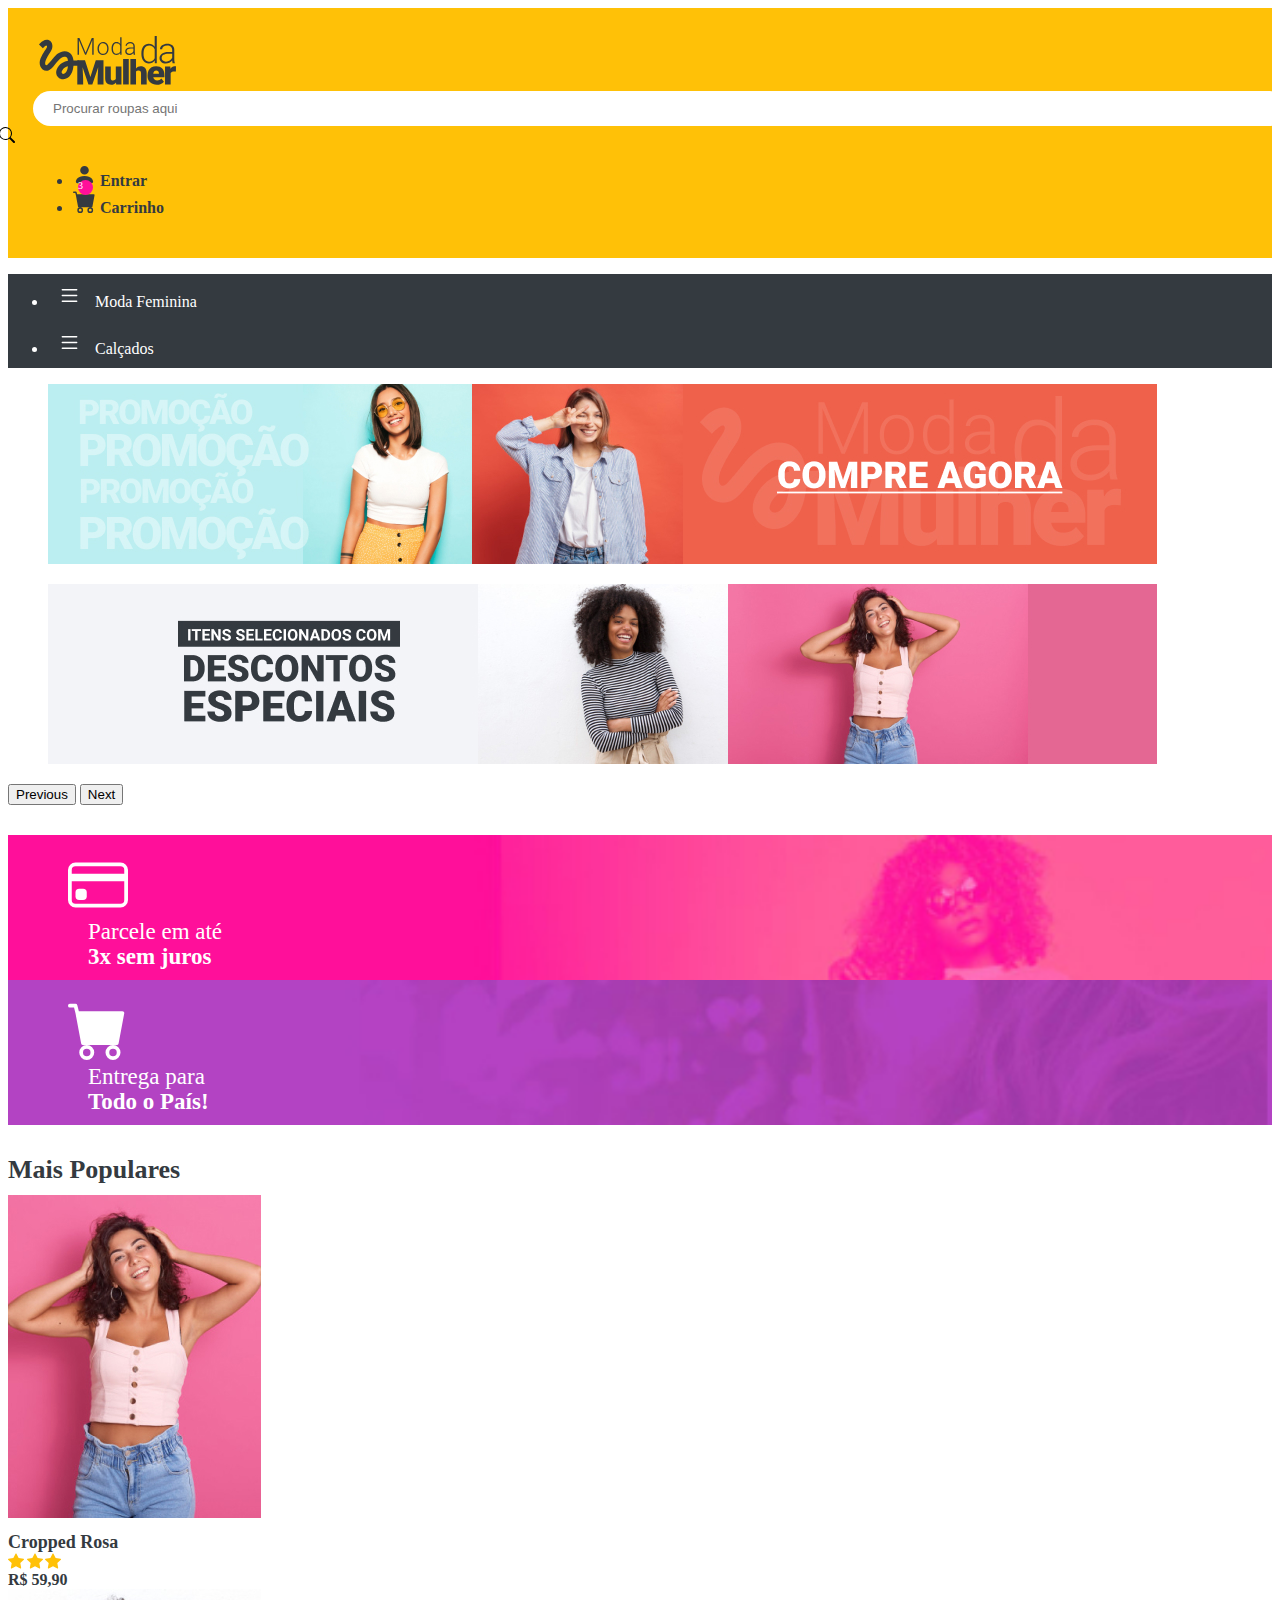
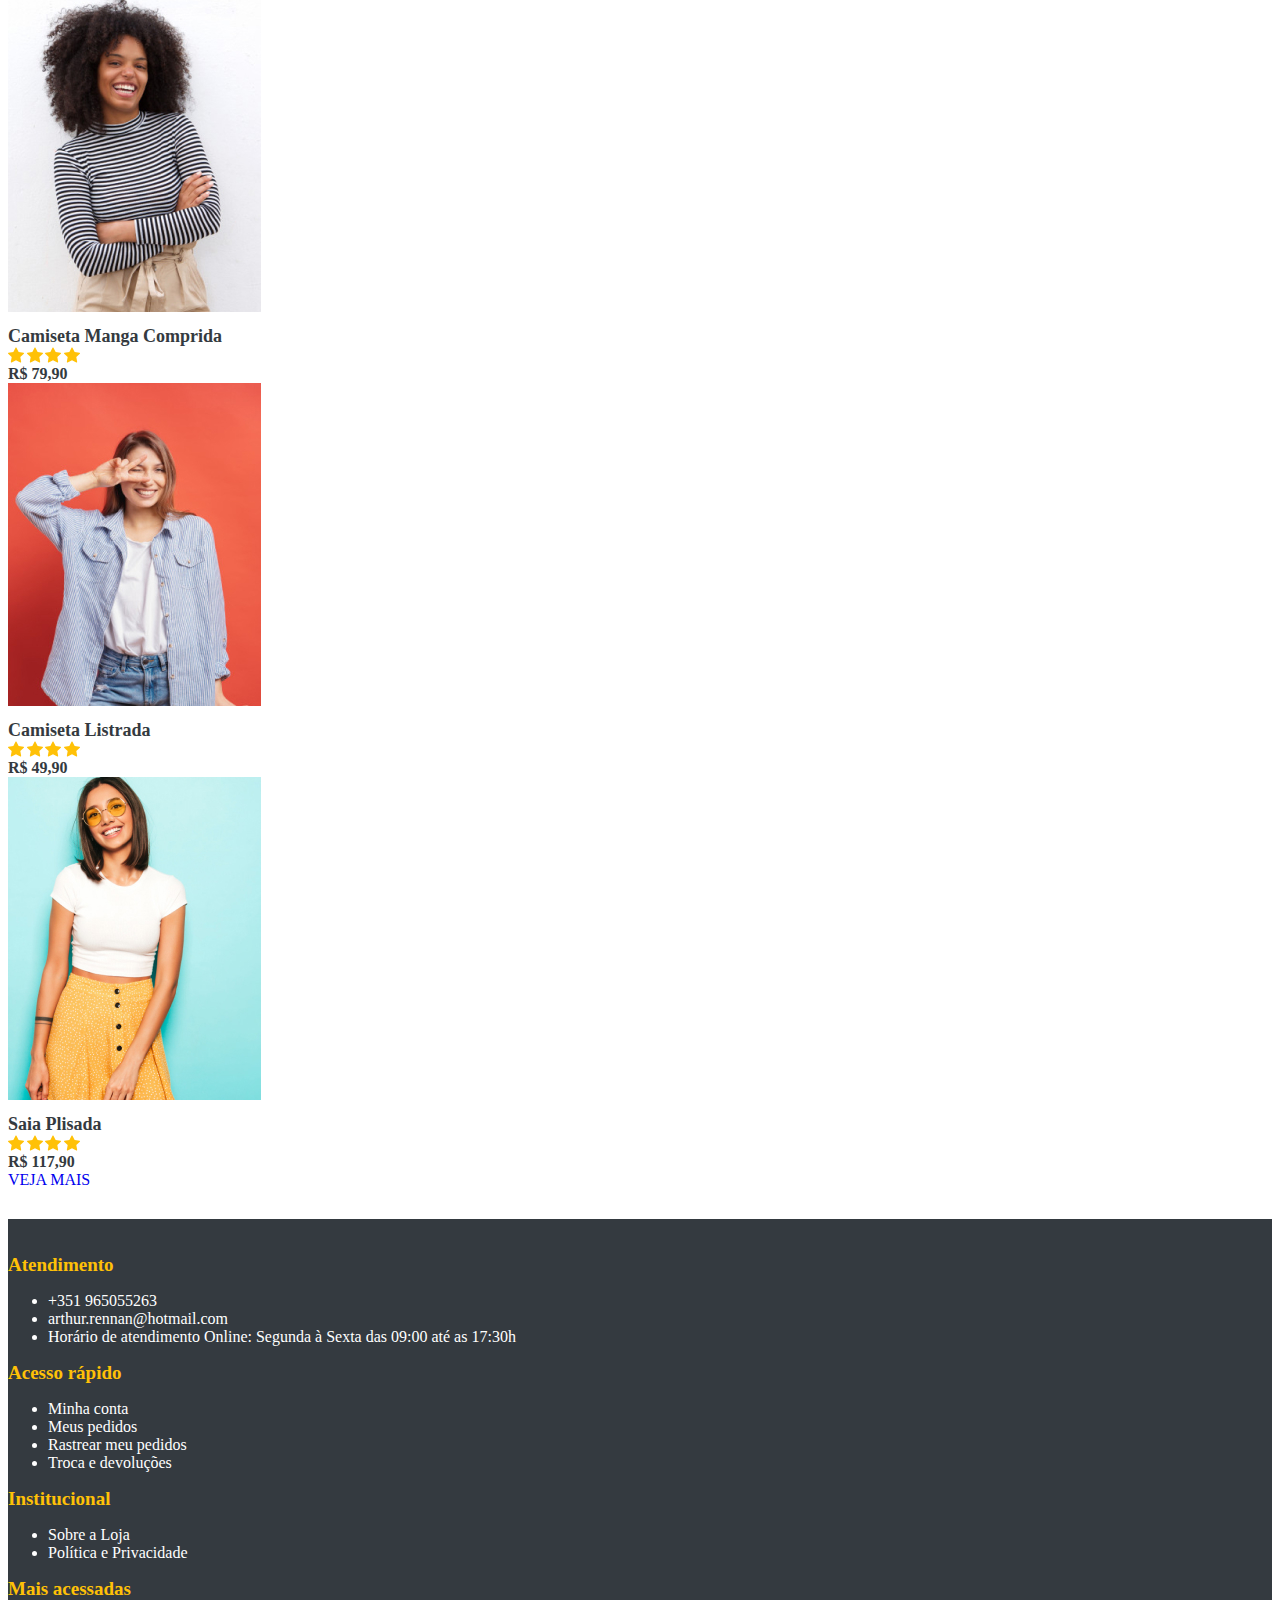
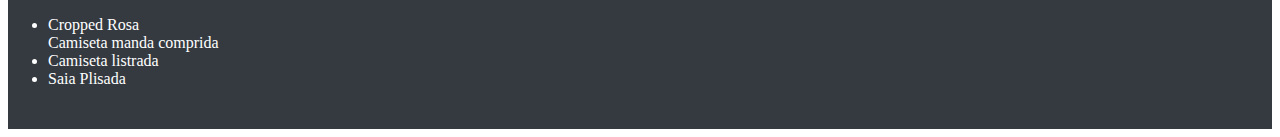
<file: index.html>
<!DOCTYPE html>
<html lang="pt-pt">
<head>
    <meta charset="UTF-8">
    <meta name="viewport" content="width=device-width, initial-scale=1.0">
    <link href="https://cdn.jsdelivr.net/npm/bootstrap@5.0.2/dist/css/bootstrap.min.css" rel="stylesheet" integrity="sha384-EVSTQN3/azprG1Anm3QDgpJLIm9Nao0Yz1ztcQTwFspd3yD65VohhpuuCOmLASjC" crossorigin="anonymous">
    <!-- Favicons-->
    <link rel="apple-touch-icon" sizes="57x57" href="./assets/images/favicons/apple-icon-57x57.png">
    <link rel="apple-touch-icon" sizes="60x60" href="./assets/images/favicons/apple-icon-60x60.png">
    <link rel="apple-touch-icon" sizes="72x72" href="./assets/images/favicons/apple-icon-72x72.png">
    <link rel="apple-touch-icon" sizes="76x76" href="./assets/images/favicons/apple-icon-76x76.png">
    <link rel="apple-touch-icon" sizes="114x114" href="./assets/images/favicons/apple-icon-114x114.png">
    <link rel="apple-touch-icon" sizes="120x120" href="./assets/images/favicons/apple-icon-120x120.png">
    <link rel="apple-touch-icon" sizes="144x144" href="./assets/images/favicons/apple-icon-144x144.png">
    <link rel="apple-touch-icon" sizes="152x152" href="./assets/images/favicons/apple-icon-152x152.png">
    <link rel="apple-touch-icon" sizes="180x180" href="./assets/images/favicons/apple-icon-180x180.png">
    <link rel="icon" type="image/png" sizes="192x192"  href="./assets/images/favicons/android-icon-192x192.png">
    <link rel="icon" type="image/png" sizes="32x32" href="./assets/images/favicons/favicon-32x32.png">
    <link rel="icon" type="image/png" sizes="96x96" href="./assets/images/favicons/favicon-96x96.png">
    <link rel="icon" type="image/png" sizes="16x16" href="./assets/images/favicons/favicon-16x16.png">
    <link rel="manifest" href="/manifest.json">
    <meta name="msapplication-TileColor" content="#ffc107">
    <meta name="msapplication-TileImage" content="./assets/images/favicons/ms-icon-144x144.png">
    <meta name="theme-color" content="#FFC107">
    <!-- End Favicons-->
    <link rel="stylesheet" href="./assets/css/style.css">
    <title>Loja Ecommerce</title>
</head>
<body>
    <!-- Header-->
    <header class="container-fluid">
        <!-- Container-->
        <section class="container">
            <!-- Row 1 (Header)-->
            <article class="row d-flex align-items-center">
                <a href="./" class="col-md-2 img-fluid d-flex justify-content-center">
                    <img src="./assets/images/logo.svg" alt="website-logo-moda-da-mulher">
                </a>
                <!-- Search Form-->
                <form action="#" class="col-md-7 d-flex align-items-center">
                    <input type="text" name="name" placeholder="Procurar roupas aqui">
                    <button class="d-flex align-items-center">
                        <svg xmlns="http://www.w3.org/2000/svg" width="16" height="16" fill="currentColor" class="bi bi-search" viewBox="0 0 16 16">
                            <path d="M11.742 10.344a6.5 6.5 0 1 0-1.397 1.398h-.001q.044.06.098.115l3.85 3.85a1 1 0 0 0 1.415-1.414l-3.85-3.85a1 1 0 0 0-.115-.1zM12 6.5a5.5 5.5 0 1 1-11 0 5.5 5.5 0 0 1 11 0"/>
                          </svg>
                    </button>
                </form>
                <!-- End Search Form-->
                <!-- Nav and Items -->
                <ul class="col-md-3 nav d-flex justify-content-around align-items-center">
                    <li class="nav-item">
                        <a href="#">
                            <svg xmlns="http://www.w3.org/2000/svg" width="16" height="16" fill="currentColor" class="bi bi-person-fill" viewBox="0 0 16 16">
                                <path d="M3 14s-1 0-1-1 1-4 6-4 6 3 6 4-1 1-1 1zm5-6a3 3 0 1 0 0-6 3 3 0 0 0 0 6"/>
                              </svg>

                            Entrar
                        </a>
                    </li>
                    <li class="nav-item">
                        <span class="notification d-flex align-items-center justify-content-center">3</span>
                        <a href="#">
                            <svg xmlns="http://www.w3.org/2000/svg" width="16" height="16" fill="currentColor" class="bi bi-cart-fill" viewBox="0 0 16 16">
                                <path d="M0 1.5A.5.5 0 0 1 .5 1H2a.5.5 0 0 1 .485.379L2.89 3H14.5a.5.5 0 0 1 .491.592l-1.5 8A.5.5 0 0 1 13 12H4a.5.5 0 0 1-.491-.408L2.01 3.607 1.61 2H.5a.5.5 0 0 1-.5-.5M5 12a2 2 0 1 0 0 4 2 2 0 0 0 0-4m7 0a2 2 0 1 0 0 4 2 2 0 0 0 0-4m-7 1a1 1 0 1 1 0 2 1 1 0 0 1 0-2m7 0a1 1 0 1 1 0 2 1 1 0 0 1 0-2"/>
                              </svg>

                            Carrinho
                        </a>
                    </li>

                </ul>
                <!-- End Nav and Items -->
            </article>
        </section>
        <!-- End Container-->
    </header>
    <!-- End Header-->
    <!-- Store Menu-->
    <nav class="container-fluid nav-products">
        <!-- Container Store Menu-->
        <section class="container">
            <!-- Menu-->
            <ul class="nav">
                <!-- Items-->
                <li class="col-xl-2 col-lg-3 col-md-12 nav-item d-flex align-items-center">
                    <svg xmlns="http://www.w3.org/2000/svg" width="16" height="16" fill="currentColor" class="bi bi-list" viewBox="0 0 16 16">
                        <path fill-rule="evenodd" d="M2.5 12a.5.5 0 0 1 .5-.5h10a.5.5 0 0 1 0 1H3a.5.5 0 0 1-.5-.5m0-4a.5.5 0 0 1 .5-.5h10a.5.5 0 0 1 0 1H3a.5.5 0 0 1-.5-.5m0-4a.5.5 0 0 1 .5-.5h10a.5.5 0 0 1 0 1H3a.5.5 0 0 1-.5-.5"/>
                      </svg>
                    Moda Feminina
                    <!-- Sub-Menu-->
                    <ul class="nav flex-column">
                        <li>
                            <a href="#">Lançamentos</a>
                        </li>
                        <li>
                            <a href="#">Plus size</a>
                        </li>
                        <li>
                            <a href="#">Moda Praia</a>
                        </li>
                        <li>
                            <a href="#">Acessórios</a>
                        </li>
                        <li>
                            <a href="#">Promoção</a>
                        </li>
                    </ul>
                </li>
                <li class="col-xl-2 col-lg-3 col-md-12 nav-item d-flex align-items-center">
                    <svg xmlns="http://www.w3.org/2000/svg" width="16" height="16" fill="currentColor" class="bi bi-list" viewBox="0 0 16 16">
                        <path fill-rule="evenodd" d="M2.5 12a.5.5 0 0 1 .5-.5h10a.5.5 0 0 1 0 1H3a.5.5 0 0 1-.5-.5m0-4a.5.5 0 0 1 .5-.5h10a.5.5 0 0 1 0 1H3a.5.5 0 0 1-.5-.5m0-4a.5.5 0 0 1 .5-.5h10a.5.5 0 0 1 0 1H3a.5.5 0 0 1-.5-.5"/>
                      </svg>
                    Calçados
                </li>
            </ul>
            <!-- End Menu-->
        </section>
        <!-- End Container Store Menu-->
    </nav>
    <!--End Store Menu-->
    <!-- Carousel-->
    <main>
        <section id="promotional-banners" class="container carousel slide" data-bs-ride="carousel">
            <article class="carousel-inner">
                <!-- Images-->
            <figure class="carousel-item active">
                <img src="./assets/images/banner-1.jpg" class="d-block w-100" alt="promotional banner summer release">
            </figure>
            <figure class="carousel-item">
                <img src="./assets/images/banner-2.jpg" class="d-block w-100" alt="promotional banner from different items">
            </figure>
                <!-- End Images-->
            </article>
            <!-- Previous-->
            <button class="carousel-control-prev" type="button" data-bs-target="#promotional-banners" data-bs-slide="prev">
            <span class="carousel-control-prev-icon" aria-hidden="true"></span>
            <span class="visually-hidden">Previous</span>
            </button>
            <!-- Next-->
            <button class="carousel-control-next" type="button" data-bs-target="#promotional-banners" data-bs-slide="next">
            <span class="carousel-control-next-icon" aria-hidden="true"></span>
            <span class="visually-hidden">Next</span>
            </button>
        </section>
        <!-- End Carousel-->
        <!-- Fixed Banners 6col each-->
        <section class="container static-promotional-banners">
            <!-- Banners Row-->
            <section class="row">
                <!-- Banner 1-->
                <article class="col-md-6">
                    <div class="static-promotional-banners-3x d-flex align-items-center">
                        <svg xmlns="http://www.w3.org/2000/svg" width="16" height="16" fill="currentColor" class="bi bi-credit-card" viewBox="0 0 16 16">
                            <path d="M0 4a2 2 0 0 1 2-2h12a2 2 0 0 1 2 2v8a2 2 0 0 1-2 2H2a2 2 0 0 1-2-2zm2-1a1 1 0 0 0-1 1v1h14V4a1 1 0 0 0-1-1zm13 4H1v5a1 1 0 0 0 1 1h12a1 1 0 0 0 1-1z"/>
                            <path d="M2 10a1 1 0 0 1 1-1h1a1 1 0 0 1 1 1v1a1 1 0 0 1-1 1H3a1 1 0 0 1-1-1z"/>
                          </svg>
                          <p>
                            Parcele em até<br> 
                            <strong>3x sem juros</strong>
                          </p>
                    </div>
                </article>
                <!-- Banner 2-->
                <article class="col-md-6">
                    <div class="static-promotional-banners-delivery d-flex align-items-center">
                        <svg xmlns="http://www.w3.org/2000/svg" width="16" height="16" fill="currentColor" class="bi bi-cart-fill" viewBox="0 0 16 16">
                            <path d="M0 1.5A.5.5 0 0 1 .5 1H2a.5.5 0 0 1 .485.379L2.89 3H14.5a.5.5 0 0 1 .491.592l-1.5 8A.5.5 0 0 1 13 12H4a.5.5 0 0 1-.491-.408L2.01 3.607 1.61 2H.5a.5.5 0 0 1-.5-.5M5 12a2 2 0 1 0 0 4 2 2 0 0 0 0-4m7 0a2 2 0 1 0 0 4 2 2 0 0 0 0-4m-7 1a1 1 0 1 1 0 2 1 1 0 0 1 0-2m7 0a1 1 0 1 1 0 2 1 1 0 0 1 0-2"/>
                          </svg>
                          <p>
                            Entrega para <br>
                            <strong>Todo o País!</strong>
                          </p>
                    </div>
                </article>
            </section>
        </section>
        <!-- End Fixed Banners -->
        <!-- Products Container-->
        <section class="container products">
            <!-- Title-->
            <h2 class="text-center">Mais Populares</h2>
            <!-- Products Row-->
            <article class="row">
                <!-- Products Listing-->
                <a href="#" class="products-container col-md-3">
                    <!-- Product Image-->
                    <img src="./assets/images/cropped-rosa.jpg" class="img-fluid" alt="pink-cropped">
                    <!-- Product Items-->
                    <article class="product-items">
                        <!-- Product Name-->
                        <h3>Cropped Rosa</h3>
                        <!-- Product Stars-->
                        <div class="product-stars">
                            <svg xmlns="http://www.w3.org/2000/svg" width="16" height="16" fill="currentColor" class="bi bi-star-fill" viewBox="0 0 16 16">
                                <path d="M3.612 15.443c-.386.198-.824-.149-.746-.592l.83-4.73L.173 6.765c-.329-.314-.158-.888.283-.95l4.898-.696L7.538.792c.197-.39.73-.39.927 0l2.184 4.327 4.898.696c.441.062.612.636.282.95l-3.522 3.356.83 4.73c.078.443-.36.79-.746.592L8 13.187l-4.389 2.256z"/>
                              </svg>
                              <svg xmlns="http://www.w3.org/2000/svg" width="16" height="16" fill="currentColor" class="bi bi-star-fill" viewBox="0 0 16 16">
                                <path d="M3.612 15.443c-.386.198-.824-.149-.746-.592l.83-4.73L.173 6.765c-.329-.314-.158-.888.283-.95l4.898-.696L7.538.792c.197-.39.73-.39.927 0l2.184 4.327 4.898.696c.441.062.612.636.282.95l-3.522 3.356.83 4.73c.078.443-.36.79-.746.592L8 13.187l-4.389 2.256z"/>
                              </svg>
                              <svg xmlns="http://www.w3.org/2000/svg" width="16" height="16" fill="currentColor" class="bi bi-star-fill" viewBox="0 0 16 16">
                                <path d="M3.612 15.443c-.386.198-.824-.149-.746-.592l.83-4.73L.173 6.765c-.329-.314-.158-.888.283-.95l4.898-.696L7.538.792c.197-.39.73-.39.927 0l2.184 4.327 4.898.696c.441.062.612.636.282.95l-3.522 3.356.83 4.73c.078.443-.36.79-.746.592L8 13.187l-4.389 2.256z"/>
                              </svg>
                        </div>
                        <!-- Product Price-->
                        <strong class="product-price">
                            R$ 59,90
                          </strong>
                    </article>
                </a>
                <a href="./product-1-test.html" class="products-container col-md-3">
                    <!-- Product Image-->
                    <img src="./assets/images/camiseta-manga-comprida.jpg" class="img-fluid" alt="long-sleeve shirt">
                    <!-- Product Items-->
                    <article class="product-items">
                        <!-- Product Name-->
                        <h3>Camiseta Manga Comprida</h3>
                        <!-- Product Stars-->
                        <div class="product-stars">
                            <svg xmlns="http://www.w3.org/2000/svg" width="16" height="16" fill="currentColor" class="bi bi-star-fill" viewBox="0 0 16 16">
                                <path d="M3.612 15.443c-.386.198-.824-.149-.746-.592l.83-4.73L.173 6.765c-.329-.314-.158-.888.283-.95l4.898-.696L7.538.792c.197-.39.73-.39.927 0l2.184 4.327 4.898.696c.441.062.612.636.282.95l-3.522 3.356.83 4.73c.078.443-.36.79-.746.592L8 13.187l-4.389 2.256z"/>
                              </svg>
                              <svg xmlns="http://www.w3.org/2000/svg" width="16" height="16" fill="currentColor" class="bi bi-star-fill" viewBox="0 0 16 16">
                                <path d="M3.612 15.443c-.386.198-.824-.149-.746-.592l.83-4.73L.173 6.765c-.329-.314-.158-.888.283-.95l4.898-.696L7.538.792c.197-.39.73-.39.927 0l2.184 4.327 4.898.696c.441.062.612.636.282.95l-3.522 3.356.83 4.73c.078.443-.36.79-.746.592L8 13.187l-4.389 2.256z"/>
                              </svg>
                              <svg xmlns="http://www.w3.org/2000/svg" width="16" height="16" fill="currentColor" class="bi bi-star-fill" viewBox="0 0 16 16">
                                <path d="M3.612 15.443c-.386.198-.824-.149-.746-.592l.83-4.73L.173 6.765c-.329-.314-.158-.888.283-.95l4.898-.696L7.538.792c.197-.39.73-.39.927 0l2.184 4.327 4.898.696c.441.062.612.636.282.95l-3.522 3.356.83 4.73c.078.443-.36.79-.746.592L8 13.187l-4.389 2.256z"/>
                              </svg>
                              <svg xmlns="http://www.w3.org/2000/svg" width="16" height="16" fill="currentColor" class="bi bi-star-fill" viewBox="0 0 16 16">
                                <path d="M3.612 15.443c-.386.198-.824-.149-.746-.592l.83-4.73L.173 6.765c-.329-.314-.158-.888.283-.95l4.898-.696L7.538.792c.197-.39.73-.39.927 0l2.184 4.327 4.898.696c.441.062.612.636.282.95l-3.522 3.356.83 4.73c.078.443-.36.79-.746.592L8 13.187l-4.389 2.256z"/>
                              </svg>
                        </div>
                        <!-- Product Price-->
                        <strong class="product-price">
                            R$ 79,90
                          </strong>
                    </article>
                </a>
                <a href="#" class="products-container col-md-3">
                    <!-- Product Image-->
                    <img src="./assets/images/camiseta-listrada.jpg" class="img-fluid" alt="striped shirt">
                    <!-- Product Items-->
                    <article class="product-items">
                        <!-- Product Name-->
                        <h3>Camiseta Listrada</h3>
                        <!-- Product Stars-->
                        <div class="product-stars">
                            <svg xmlns="http://www.w3.org/2000/svg" width="16" height="16" fill="currentColor" class="bi bi-star-fill" viewBox="0 0 16 16">
                                <path d="M3.612 15.443c-.386.198-.824-.149-.746-.592l.83-4.73L.173 6.765c-.329-.314-.158-.888.283-.95l4.898-.696L7.538.792c.197-.39.73-.39.927 0l2.184 4.327 4.898.696c.441.062.612.636.282.95l-3.522 3.356.83 4.73c.078.443-.36.79-.746.592L8 13.187l-4.389 2.256z"/>
                              </svg>
                              <svg xmlns="http://www.w3.org/2000/svg" width="16" height="16" fill="currentColor" class="bi bi-star-fill" viewBox="0 0 16 16">
                                <path d="M3.612 15.443c-.386.198-.824-.149-.746-.592l.83-4.73L.173 6.765c-.329-.314-.158-.888.283-.95l4.898-.696L7.538.792c.197-.39.73-.39.927 0l2.184 4.327 4.898.696c.441.062.612.636.282.95l-3.522 3.356.83 4.73c.078.443-.36.79-.746.592L8 13.187l-4.389 2.256z"/>
                              </svg>
                              <svg xmlns="http://www.w3.org/2000/svg" width="16" height="16" fill="currentColor" class="bi bi-star-fill" viewBox="0 0 16 16">
                                <path d="M3.612 15.443c-.386.198-.824-.149-.746-.592l.83-4.73L.173 6.765c-.329-.314-.158-.888.283-.95l4.898-.696L7.538.792c.197-.39.73-.39.927 0l2.184 4.327 4.898.696c.441.062.612.636.282.95l-3.522 3.356.83 4.73c.078.443-.36.79-.746.592L8 13.187l-4.389 2.256z"/>
                              </svg>
                              <svg xmlns="http://www.w3.org/2000/svg" width="16" height="16" fill="currentColor" class="bi bi-star-fill" viewBox="0 0 16 16">
                                <path d="M3.612 15.443c-.386.198-.824-.149-.746-.592l.83-4.73L.173 6.765c-.329-.314-.158-.888.283-.95l4.898-.696L7.538.792c.197-.39.73-.39.927 0l2.184 4.327 4.898.696c.441.062.612.636.282.95l-3.522 3.356.83 4.73c.078.443-.36.79-.746.592L8 13.187l-4.389 2.256z"/>
                              </svg>
                        </div>
                        <!-- Product Price-->
                        <strong class="product-price">
                            R$ 49,90
                          </strong>
                    </article>
                </a>
                <a href="#" class="products-container col-md-3">
                    <!-- Product Image-->
                    <img src="./assets/images/saia-plisada.jpg" class="img-fluid" alt="pleated skirt">
                    <!-- Product Items-->
                    <article class="product-items">
                        <!-- Product Name-->
                        <h3>Saia Plisada</h3>
                        <!-- Product Stars-->
                        <div class="product-stars">
                            <svg xmlns="http://www.w3.org/2000/svg" width="16" height="16" fill="currentColor" class="bi bi-star-fill" viewBox="0 0 16 16">
                                <path d="M3.612 15.443c-.386.198-.824-.149-.746-.592l.83-4.73L.173 6.765c-.329-.314-.158-.888.283-.95l4.898-.696L7.538.792c.197-.39.73-.39.927 0l2.184 4.327 4.898.696c.441.062.612.636.282.95l-3.522 3.356.83 4.73c.078.443-.36.79-.746.592L8 13.187l-4.389 2.256z"/>
                              </svg>
                              <svg xmlns="http://www.w3.org/2000/svg" width="16" height="16" fill="currentColor" class="bi bi-star-fill" viewBox="0 0 16 16">
                                <path d="M3.612 15.443c-.386.198-.824-.149-.746-.592l.83-4.73L.173 6.765c-.329-.314-.158-.888.283-.95l4.898-.696L7.538.792c.197-.39.73-.39.927 0l2.184 4.327 4.898.696c.441.062.612.636.282.95l-3.522 3.356.83 4.73c.078.443-.36.79-.746.592L8 13.187l-4.389 2.256z"/>
                              </svg>
                              <svg xmlns="http://www.w3.org/2000/svg" width="16" height="16" fill="currentColor" class="bi bi-star-fill" viewBox="0 0 16 16">
                                <path d="M3.612 15.443c-.386.198-.824-.149-.746-.592l.83-4.73L.173 6.765c-.329-.314-.158-.888.283-.95l4.898-.696L7.538.792c.197-.39.73-.39.927 0l2.184 4.327 4.898.696c.441.062.612.636.282.95l-3.522 3.356.83 4.73c.078.443-.36.79-.746.592L8 13.187l-4.389 2.256z"/>
                              </svg>
                              <svg xmlns="http://www.w3.org/2000/svg" width="16" height="16" fill="currentColor" class="bi bi-star-fill" viewBox="0 0 16 16">
                                <path d="M3.612 15.443c-.386.198-.824-.149-.746-.592l.83-4.73L.173 6.765c-.329-.314-.158-.888.283-.95l4.898-.696L7.538.792c.197-.39.73-.39.927 0l2.184 4.327 4.898.696c.441.062.612.636.282.95l-3.522 3.356.83 4.73c.078.443-.36.79-.746.592L8 13.187l-4.389 2.256z"/>
                              </svg>
                        </div>
                        <!-- Product Price-->
                        <strong class="product-price">
                            R$ 117,90
                          </strong>
                    </article>
                </a>
            </article>
            <div class="row d-flex justify-content-center">
                <a href="./shirts.html" class="btn btn-warning col-md-2">VEJA MAIS</a>
            </div>
            <!-- End Products Row-->
        </section>
        <!-- End Products Container-->
    </main>
    <footer class="container-fluid">
        <section class="container">
            <section class="row">
                <!-- First Footer row-->
                <article class="col-md-4">
                    <h4>
                        Atendimento
                    </h4>
                    <!-- Links-->
                    <ul class="nav flex-column">
                        <li class="nav-item">
                            <a href="tel:+351965055263">+351 965055263</a>
                        </li>
                        <li class="nav-item">
                            <a href="mailto:arthur.rennan@hotmail.com">arthur.rennan@hotmail.com</a>
                        </li>
                        <li class="nav-item">
                            Horário de atendimento Online: Segunda à Sexta das 09:00 até as 17:30h
                        </li>
                    </ul>
                </article>
                <article class="col-md-3">
                    <h4>
                        Acesso rápido
                    </h4>
                    <!-- Links-->
                    <ul class="nav flex-column">
                        <li class="nav-item">
                            <a href="#">Minha conta</a>
                        </li>
                        <li class="nav-item">
                            <a href="#">Meus pedidos</a>
                        </li>
                        <li class="nav-item">
                            <a href="#">Rastrear meu pedidos</a>
                        </li>
                        <li class="nav-item">
                            <a href="#">Troca e devoluções</a>
                        </li>
                    </ul>
                </article>
                <article class="col-md-3">
                    <h4>
                        Institucional
                    </h4>
                    <!-- Links-->
                    <ul class="nav flex-column">
                        <li class="nav-item">
                            <a href="#">Sobre a Loja</a>
                        </li>
                        <li class="nav-item">
                            <a href="#">Política e Privacidade</a>
                        </li>
                    </ul>
                </article>
                <article class="col-md-2">
                    <h4>
                        Mais acessadas
                    </h4>
                    <!-- Links-->
                    <ul class="nav flex-column">
                        <li class="nav-item">
                            <a href="#">Cropped Rosa</a>
                        </li>
                        <li class="nav-item ellipsis">
                            <a href="#">Camiseta manda comprida</a>
                        </li>
                        <li class="nav-item">
                            <a href="#">Camiseta listrada</a>
                        </li>
                        <li class="nav-item">
                            <a href="#">Saia Plisada</a>
                        </li>
                    </ul>
                </article>
            </section>
        </section>

    </footer>

    <script src="https://cdn.jsdelivr.net/npm/bootstrap@5.0.2/dist/js/bootstrap.bundle.min.js" integrity="sha384-MrcW6ZMFYlzcLA8Nl+NtUVF0sA7MsXsP1UyJoMp4YLEuNSfAP+JcXn/tWtIaxVXM" crossorigin="anonymous"></script>
</body>
</html>
</file>
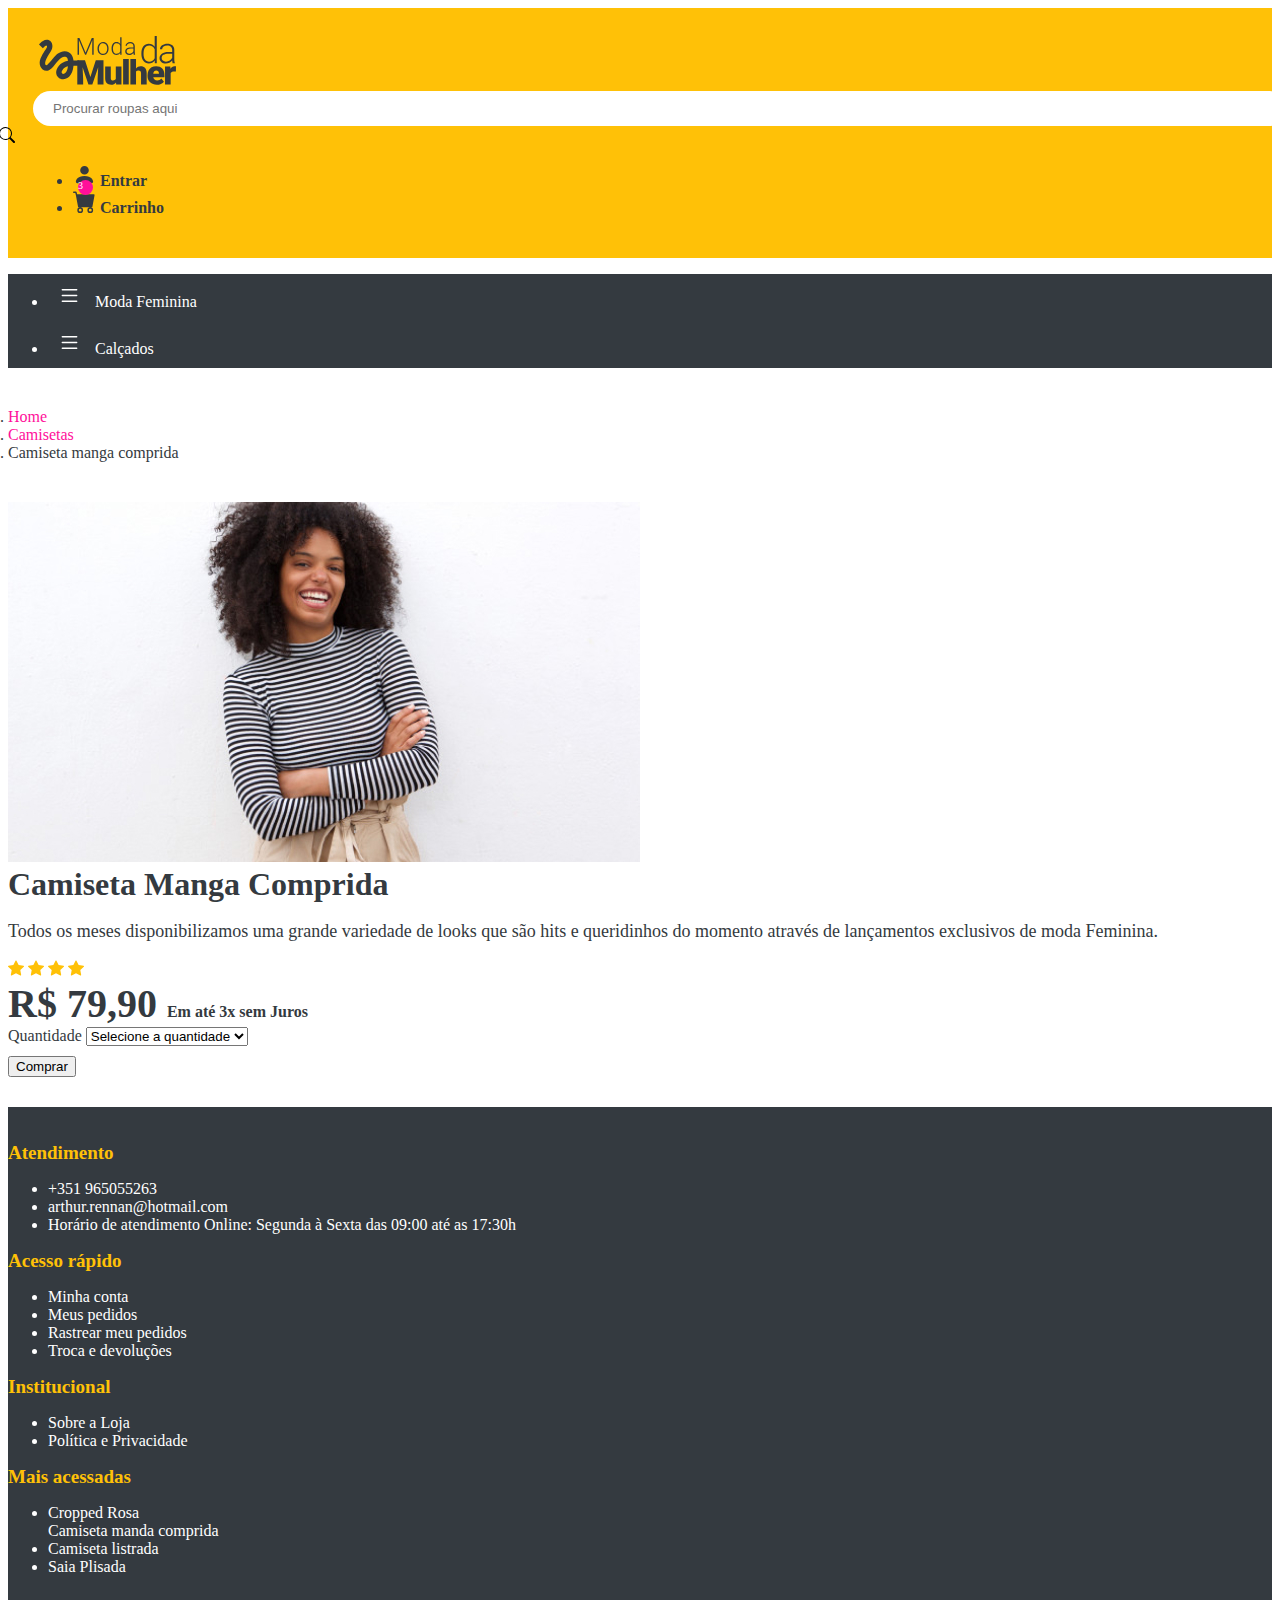
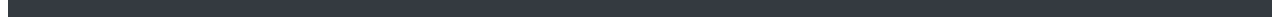
<file: product-1-test.html>
<!DOCTYPE html>
<html lang="pt-pt">
<head>
    <meta charset="UTF-8">
    <meta name="viewport" content="width=device-width, initial-scale=1.0">
    <link href="https://cdn.jsdelivr.net/npm/bootstrap@5.0.2/dist/css/bootstrap.min.css" rel="stylesheet" integrity="sha384-EVSTQN3/azprG1Anm3QDgpJLIm9Nao0Yz1ztcQTwFspd3yD65VohhpuuCOmLASjC" crossorigin="anonymous">
    <!-- Favicons-->
    <link rel="apple-touch-icon" sizes="57x57" href="./assets/images/favicons/apple-icon-57x57.png">
    <link rel="apple-touch-icon" sizes="60x60" href="./assets/images/favicons/apple-icon-60x60.png">
    <link rel="apple-touch-icon" sizes="72x72" href="./assets/images/favicons/apple-icon-72x72.png">
    <link rel="apple-touch-icon" sizes="76x76" href="./assets/images/favicons/apple-icon-76x76.png">
    <link rel="apple-touch-icon" sizes="114x114" href="./assets/images/favicons/apple-icon-114x114.png">
    <link rel="apple-touch-icon" sizes="120x120" href="./assets/images/favicons/apple-icon-120x120.png">
    <link rel="apple-touch-icon" sizes="144x144" href="./assets/images/favicons/apple-icon-144x144.png">
    <link rel="apple-touch-icon" sizes="152x152" href="./assets/images/favicons/apple-icon-152x152.png">
    <link rel="apple-touch-icon" sizes="180x180" href="./assets/images/favicons/apple-icon-180x180.png">
    <link rel="icon" type="image/png" sizes="192x192"  href="./assets/images/favicons/android-icon-192x192.png">
    <link rel="icon" type="image/png" sizes="32x32" href="./assets/images/favicons/favicon-32x32.png">
    <link rel="icon" type="image/png" sizes="96x96" href="./assets/images/favicons/favicon-96x96.png">
    <link rel="icon" type="image/png" sizes="16x16" href="./assets/images/favicons/favicon-16x16.png">
    <link rel="manifest" href="/manifest.json">
    <meta name="msapplication-TileColor" content="#ffc107">
    <meta name="msapplication-TileImage" content="./assets/images/favicons/ms-icon-144x144.png">
    <meta name="theme-color" content="#FFC107">
    <!-- End Favicons-->
    <link rel="stylesheet" href="./assets/css/style.css">
    <title>Loja Ecommerce - Produto Camiseta manga comprida</title>
</head>
<body>
    <!-- Header-->
    <header class="container-fluid">
        <!-- Container-->
        <section class="container">
            <!-- Row 1 (Header)-->
            <article class="row d-flex align-items-center">
                <a href="./" class="col-md-2 img-fluid d-flex justify-content-center">
                    <img src="./assets/images/logo.svg" alt="website-logo-moda-da-mulher">
                </a>
                <!-- Search Form-->
                <form action="#" class="col-md-7 d-flex align-items-center">
                    <input type="text" name="name" placeholder="Procurar roupas aqui">
                    <button class="d-flex align-items-center">
                        <svg xmlns="http://www.w3.org/2000/svg" width="16" height="16" fill="currentColor" class="bi bi-search" viewBox="0 0 16 16">
                            <path d="M11.742 10.344a6.5 6.5 0 1 0-1.397 1.398h-.001q.044.06.098.115l3.85 3.85a1 1 0 0 0 1.415-1.414l-3.85-3.85a1 1 0 0 0-.115-.1zM12 6.5a5.5 5.5 0 1 1-11 0 5.5 5.5 0 0 1 11 0"/>
                          </svg>
                    </button>
                </form>
                <!-- End Search Form-->
                <!-- Nav and Items -->
                <ul class="col-md-3 nav d-flex justify-content-around align-items-center">
                    <li class="nav-item">
                        <a href="#">
                            <svg xmlns="http://www.w3.org/2000/svg" width="16" height="16" fill="currentColor" class="bi bi-person-fill" viewBox="0 0 16 16">
                                <path d="M3 14s-1 0-1-1 1-4 6-4 6 3 6 4-1 1-1 1zm5-6a3 3 0 1 0 0-6 3 3 0 0 0 0 6"/>
                              </svg>

                            Entrar
                        </a>
                    </li>
                    <li class="nav-item">
                        <span class="notification d-flex align-items-center justify-content-center">3</span>
                        <a href="#">
                            <svg xmlns="http://www.w3.org/2000/svg" width="16" height="16" fill="currentColor" class="bi bi-cart-fill" viewBox="0 0 16 16">
                                <path d="M0 1.5A.5.5 0 0 1 .5 1H2a.5.5 0 0 1 .485.379L2.89 3H14.5a.5.5 0 0 1 .491.592l-1.5 8A.5.5 0 0 1 13 12H4a.5.5 0 0 1-.491-.408L2.01 3.607 1.61 2H.5a.5.5 0 0 1-.5-.5M5 12a2 2 0 1 0 0 4 2 2 0 0 0 0-4m7 0a2 2 0 1 0 0 4 2 2 0 0 0 0-4m-7 1a1 1 0 1 1 0 2 1 1 0 0 1 0-2m7 0a1 1 0 1 1 0 2 1 1 0 0 1 0-2"/>
                              </svg>

                            Carrinho
                        </a>
                    </li>

                </ul>
                <!-- End Nav and Items -->
            </article>
        </section>
        <!-- End Container-->
    </header>
    <!-- End Header-->
    <!-- Store Menu-->
    <nav class="container-fluid nav-products">
        <!-- Container Store Menu-->
        <section class="container">
            <!-- Menu-->
            <ul class="nav">
                <!-- Items-->
                <li class="col-xl-2 col-lg-3 col-md-12 nav-item d-flex align-items-center">
                    <svg xmlns="http://www.w3.org/2000/svg" width="16" height="16" fill="currentColor" class="bi bi-list" viewBox="0 0 16 16">
                        <path fill-rule="evenodd" d="M2.5 12a.5.5 0 0 1 .5-.5h10a.5.5 0 0 1 0 1H3a.5.5 0 0 1-.5-.5m0-4a.5.5 0 0 1 .5-.5h10a.5.5 0 0 1 0 1H3a.5.5 0 0 1-.5-.5m0-4a.5.5 0 0 1 .5-.5h10a.5.5 0 0 1 0 1H3a.5.5 0 0 1-.5-.5"/>
                      </svg>
                    Moda Feminina
                    <!-- Sub-Menu-->
                    <ul class="nav flex-column">
                        <li>
                            <a href="#">Lançamentos</a>
                        </li>
                        <li>
                            <a href="#">Plus size</a>
                        </li>
                        <li>
                            <a href="#">Moda Praia</a>
                        </li>
                        <li>
                            <a href="#">Acessórios</a>
                        </li>
                        <li>
                            <a href="#">Promoção</a>
                        </li>
                    </ul>
                </li>
                <li class="col-xl-2 col-lg-3 col-md-12 nav-item d-flex align-items-center">
                    <svg xmlns="http://www.w3.org/2000/svg" width="16" height="16" fill="currentColor" class="bi bi-list" viewBox="0 0 16 16">
                        <path fill-rule="evenodd" d="M2.5 12a.5.5 0 0 1 .5-.5h10a.5.5 0 0 1 0 1H3a.5.5 0 0 1-.5-.5m0-4a.5.5 0 0 1 .5-.5h10a.5.5 0 0 1 0 1H3a.5.5 0 0 1-.5-.5m0-4a.5.5 0 0 1 .5-.5h10a.5.5 0 0 1 0 1H3a.5.5 0 0 1-.5-.5"/>
                      </svg>
                    Calçados
                </li>
            </ul>
            <!-- End Menu-->
        </section>
        <!-- End Container Store Menu-->
    </nav>
    <!--End Store Menu-->
    <!-- Carousel-->
    <main>
        <!-- Product Details-->
        <section class="container products">
            <div aria-label="breadcrumb">
                <ol class="breadcrumb">
                  <li class="breadcrumb-item"><a href="./index.html">Home</a></li>
                  <li class="breadcrumb-item"><a href="./shirts.html">Camisetas</a></li>
                  <li class="breadcrumb-item active" aria-current="page">Camiseta manga comprida</li>
                </ol>
              </div>
              <article class="row products-cart">
                <figure class="col-md-7 mb-3">
                  <img src="./assets/images/foto-carrinho-camiseta-manga-comprida.jpg" 
                  class="img-fluid" 
                  alt="camiseta-manga comprida">
                </figure>

                <section class="col-md-5 mb-3 d-flex flex-column justify-content-around">
                  <article class="products-cart-content">
                    <h1>Camiseta Manga Comprida</h1>
                    <p>Todos os meses disponibilizamos uma grande variedade de 
                      looks que são hits e queridinhos do momento através de 
                      lançamentos exclusivos de moda Feminina.</p>
                  </article>
                  <article class="products-cart-price">
                    <div class="product-stars">
                      <svg xmlns="http://www.w3.org/2000/svg" width="16" height="16" fill="currentColor" class="bi bi-star-fill" viewBox="0 0 16 16">
                        <path d="M3.612 15.443c-.386.198-.824-.149-.746-.592l.83-4.73L.173 6.765c-.329-.314-.158-.888.283-.95l4.898-.696L7.538.792c.197-.39.73-.39.927 0l2.184 4.327 4.898.696c.441.062.612.636.282.95l-3.522 3.356.83 4.73c.078.443-.36.79-.746.592L8 13.187l-4.389 2.256z"/>
                      </svg>
                      <svg xmlns="http://www.w3.org/2000/svg" width="16" height="16" fill="currentColor" class="bi bi-star-fill" viewBox="0 0 16 16">
                        <path d="M3.612 15.443c-.386.198-.824-.149-.746-.592l.83-4.73L.173 6.765c-.329-.314-.158-.888.283-.95l4.898-.696L7.538.792c.197-.39.73-.39.927 0l2.184 4.327 4.898.696c.441.062.612.636.282.95l-3.522 3.356.83 4.73c.078.443-.36.79-.746.592L8 13.187l-4.389 2.256z"/>
                      </svg>
                      <svg xmlns="http://www.w3.org/2000/svg" width="16" height="16" fill="currentColor" class="bi bi-star-fill" viewBox="0 0 16 16">
                        <path d="M3.612 15.443c-.386.198-.824-.149-.746-.592l.83-4.73L.173 6.765c-.329-.314-.158-.888.283-.95l4.898-.696L7.538.792c.197-.39.73-.39.927 0l2.184 4.327 4.898.696c.441.062.612.636.282.95l-3.522 3.356.83 4.73c.078.443-.36.79-.746.592L8 13.187l-4.389 2.256z"/>
                      </svg>
                      <svg xmlns="http://www.w3.org/2000/svg" width="16" height="16" fill="currentColor" class="bi bi-star-fill" viewBox="0 0 16 16">
                        <path d="M3.612 15.443c-.386.198-.824-.149-.746-.592l.83-4.73L.173 6.765c-.329-.314-.158-.888.283-.95l4.898-.696L7.538.792c.197-.39.73-.39.927 0l2.184 4.327 4.898.696c.441.062.612.636.282.95l-3.522 3.356.83 4.73c.078.443-.36.79-.746.592L8 13.187l-4.389 2.256z"/>
                      </svg>
                    </div>
                    <strong>
                      R$ 79,90
                      <span class="d-block">Em até 3x sem Juros</span>
                    </strong>

                    <form action="#">
                      <div class="form-group">
                      <label for="product-item-quantity">Quantidade</label>
                      <select class="form-select" id="product-item-quantity">
                        <option selected>Selecione a quantidade</option>
                        <option value="1">1</option>
                        <option value="2">2</option>
                        <option value="3">3</option>
                        <option value="1">4</option>
                        <option value="2">5</option>
                        <option value="3">6</option>
                      </select>
                      </div>
                      <button type="submit" class="btn btn-success col-md-12">Comprar</button>
                    </form>
                  </article>
                </section>

                <div class="fb-comments col-md-12 mt-2 mb-5" data-href="http://127.0.0.1:5500/Curso_Bootstrap/Loja_01/product-1-test.html" data-width="100%" data-numposts="5"></div>
              </article>
        </section>
        <!-- End Product Details-->
    </main>
    <footer class="container-fluid">
        <section class="container">
            <section class="row">
                <!-- First Footer row-->
                <article class="col-md-4">
                    <h4>
                        Atendimento
                    </h4>
                    <!-- Links-->
                    <ul class="nav flex-column">
                        <li class="nav-item">
                            <a href="tel:+351965055263">+351 965055263</a>
                        </li>
                        <li class="nav-item">
                            <a href="mailto:arthur.rennan@hotmail.com">arthur.rennan@hotmail.com</a>
                        </li>
                        <li class="nav-item">
                            Horário de atendimento Online: Segunda à Sexta das 09:00 até as 17:30h
                        </li>
                    </ul>
                </article>
                <article class="col-md-3">
                    <h4>
                        Acesso rápido
                    </h4>
                    <!-- Links-->
                    <ul class="nav flex-column">
                        <li class="nav-item">
                            <a href="#">Minha conta</a>
                        </li>
                        <li class="nav-item">
                            <a href="#">Meus pedidos</a>
                        </li>
                        <li class="nav-item">
                            <a href="#">Rastrear meu pedidos</a>
                        </li>
                        <li class="nav-item">
                            <a href="#">Troca e devoluções</a>
                        </li>
                    </ul>
                </article>
                <article class="col-md-3">
                    <h4>
                        Institucional
                    </h4>
                    <!-- Links-->
                    <ul class="nav flex-column">
                        <li class="nav-item">
                            <a href="#">Sobre a Loja</a>
                        </li>
                        <li class="nav-item">
                            <a href="#">Política e Privacidade</a>
                        </li>
                    </ul>
                </article>
                <article class="col-md-2">
                    <h4>
                        Mais acessadas
                    </h4>
                    <!-- Links-->
                    <ul class="nav flex-column">
                        <li class="nav-item">
                            <a href="#">Cropped Rosa</a>
                        </li>
                        <li class="nav-item ellipsis">
                            <a href="#">Camiseta manda comprida</a>
                        </li>
                        <li class="nav-item">
                            <a href="#">Camiseta listrada</a>
                        </li>
                        <li class="nav-item">
                            <a href="#">Saia Plisada</a>
                        </li>
                    </ul>
                </article>
            </section>
        </section>

    </footer>
    <!-- Facebook plugin-->
    <div id="fb-root"></div>
    <script async defer crossorigin="anonymous" src="https://connect.facebook.net/pt_BR/sdk.js#xfbml=1&version=v18.0" nonce="uUJ654IW"></script>
    <script src="https://cdn.jsdelivr.net/npm/bootstrap@5.0.2/dist/js/bootstrap.bundle.min.js" integrity="sha384-MrcW6ZMFYlzcLA8Nl+NtUVF0sA7MsXsP1UyJoMp4YLEuNSfAP+JcXn/tWtIaxVXM" crossorigin="anonymous"></script>
</body>
</html>
</file>
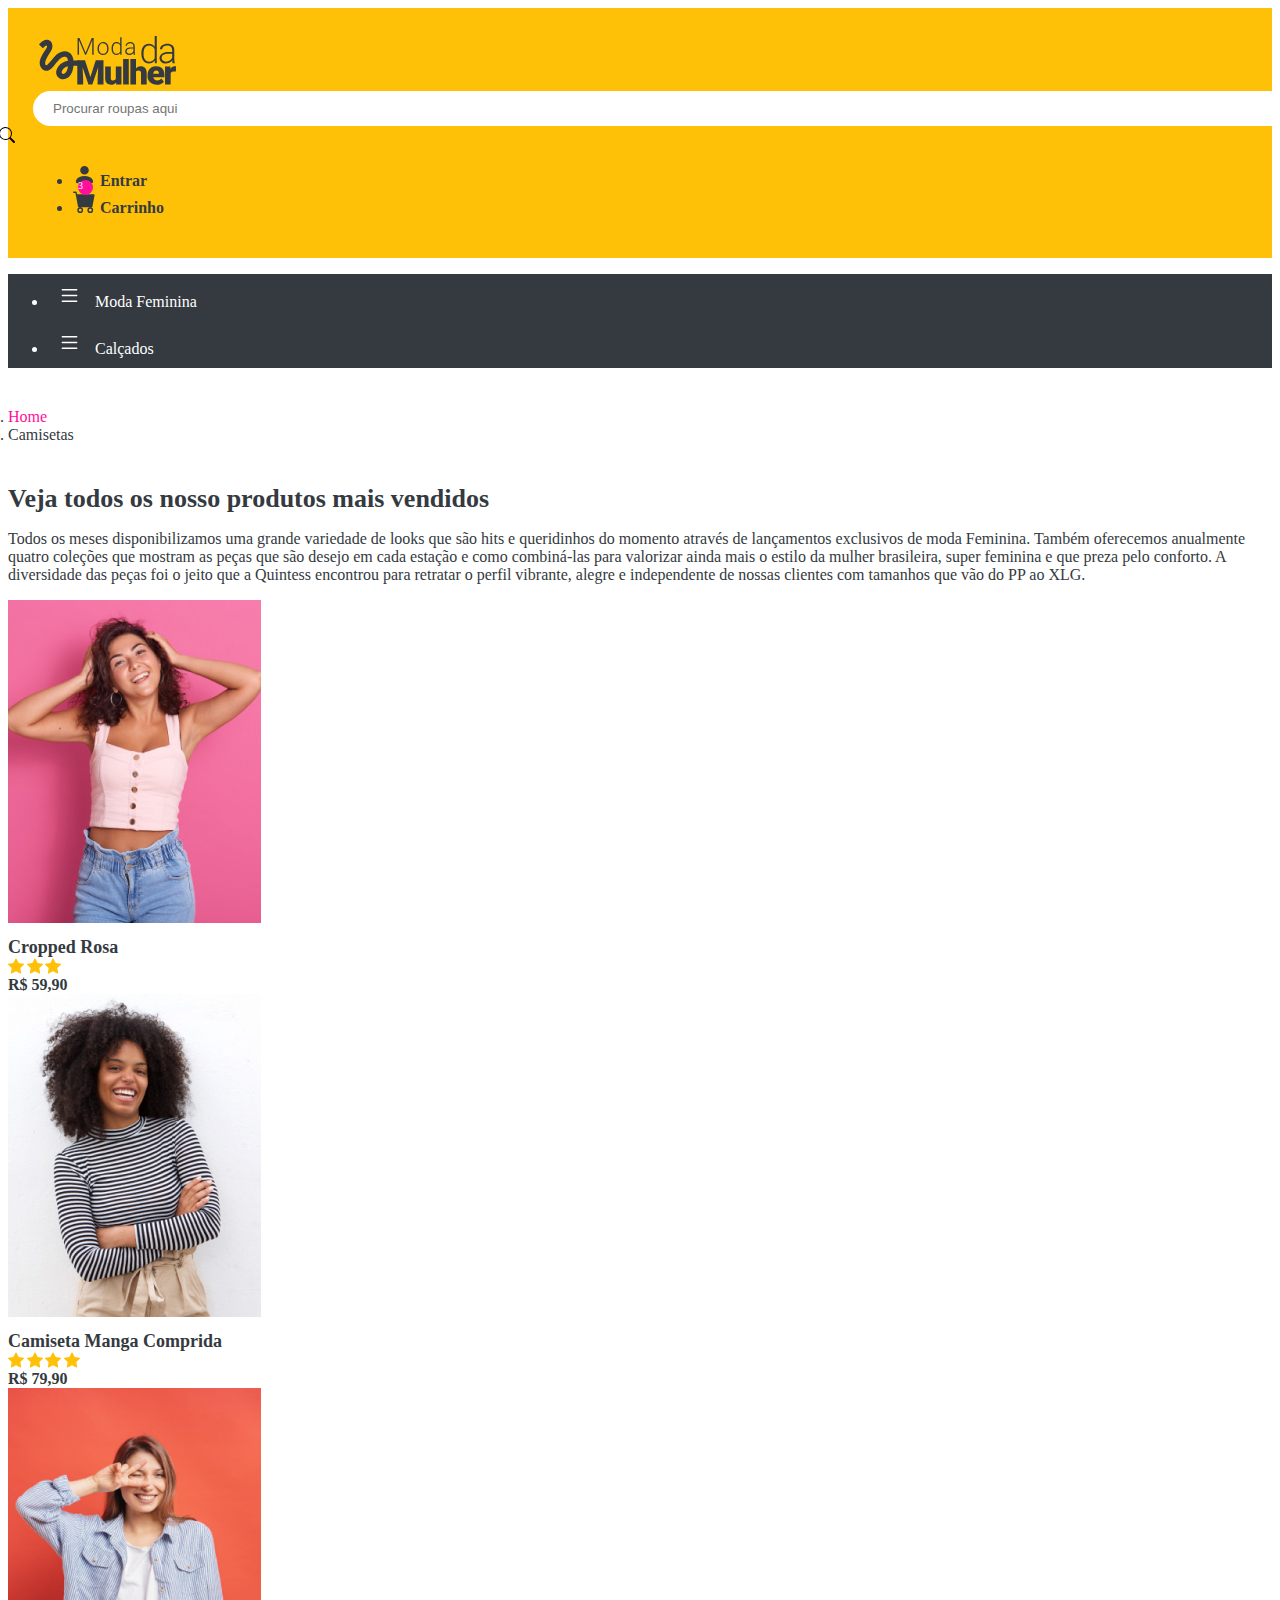
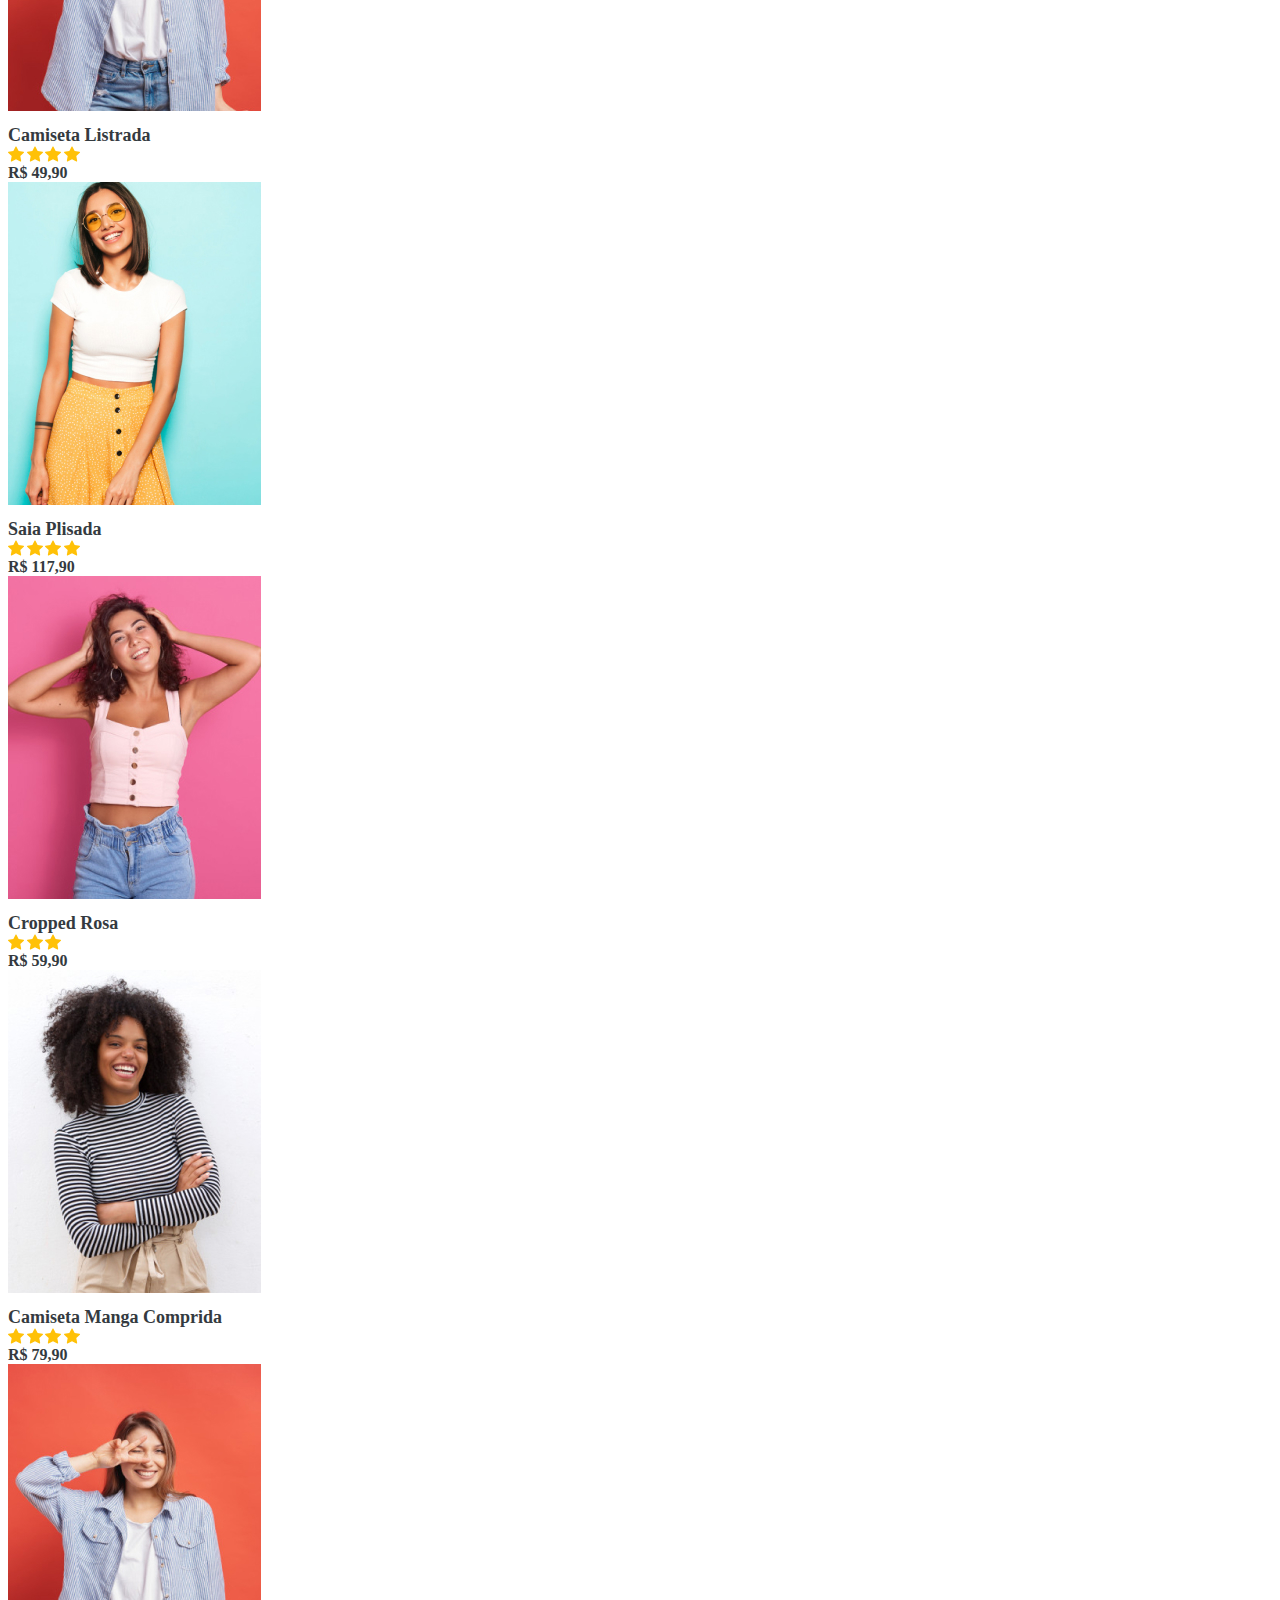
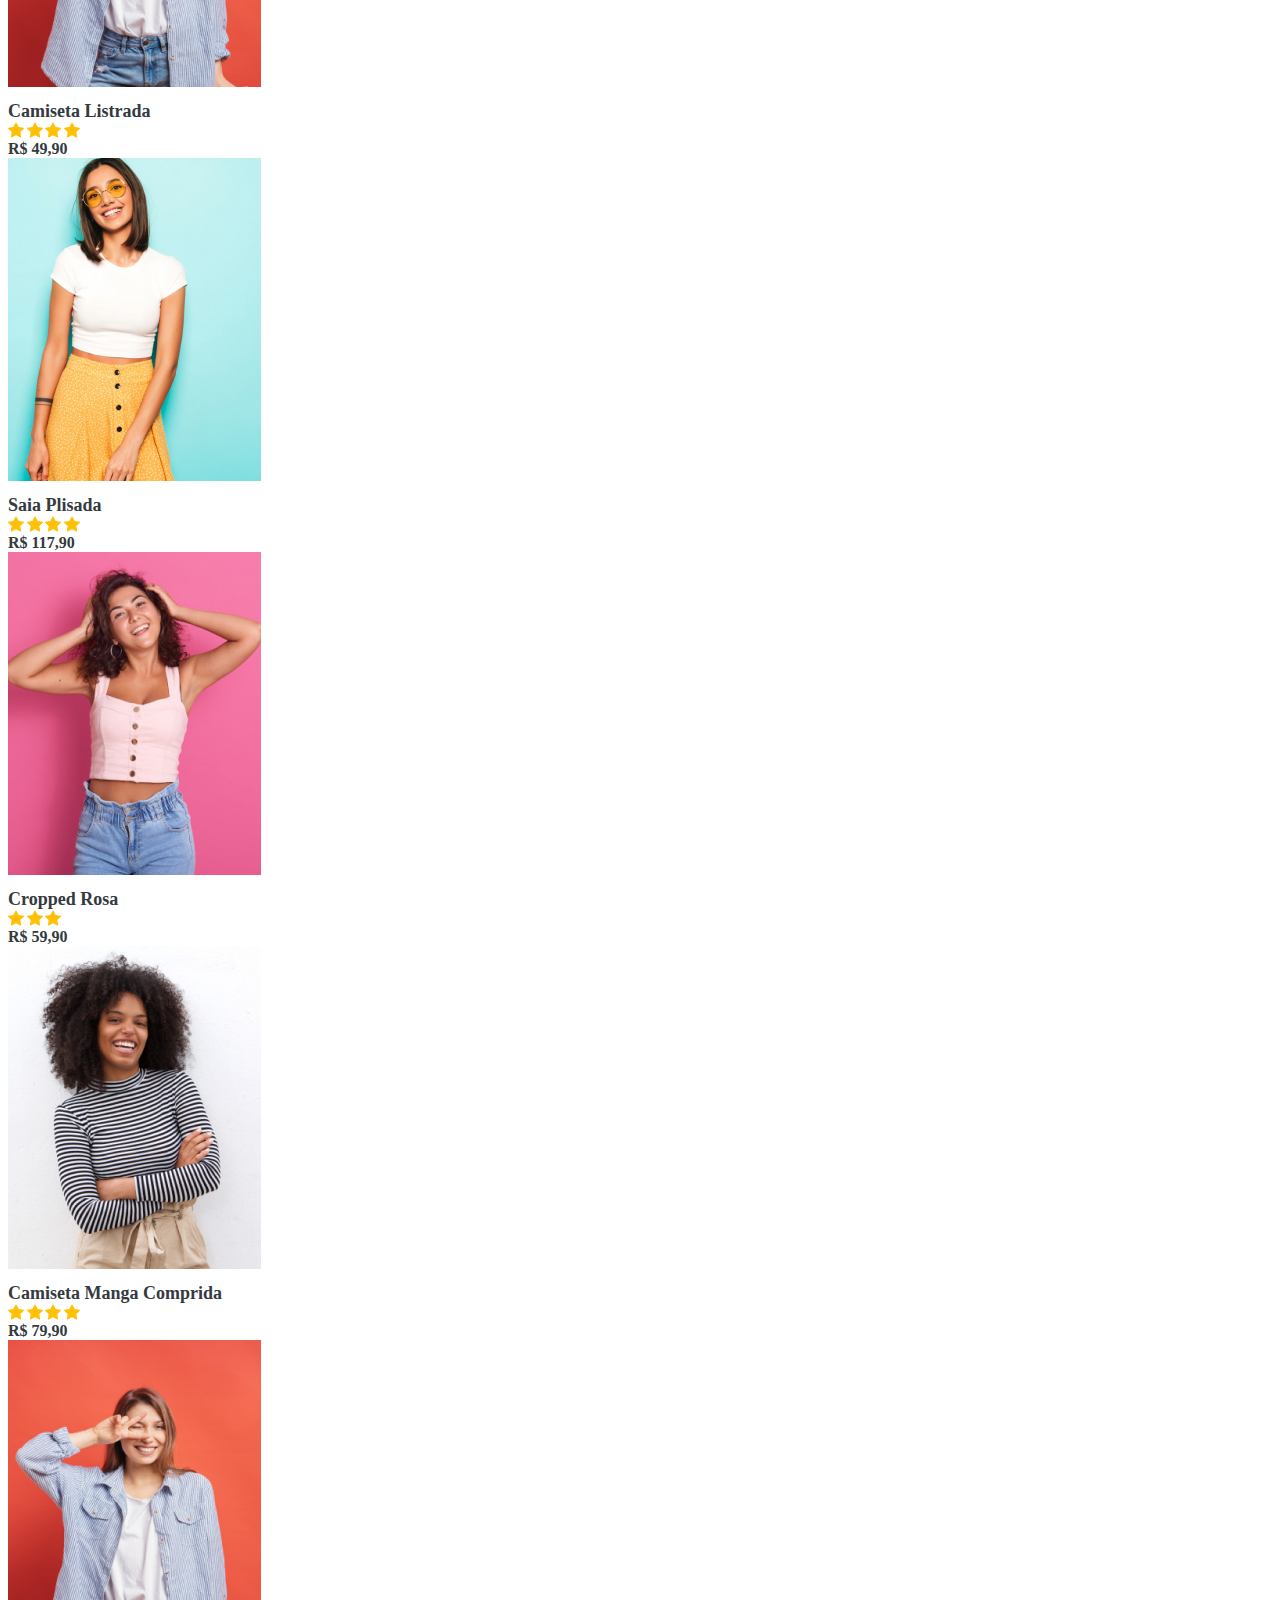
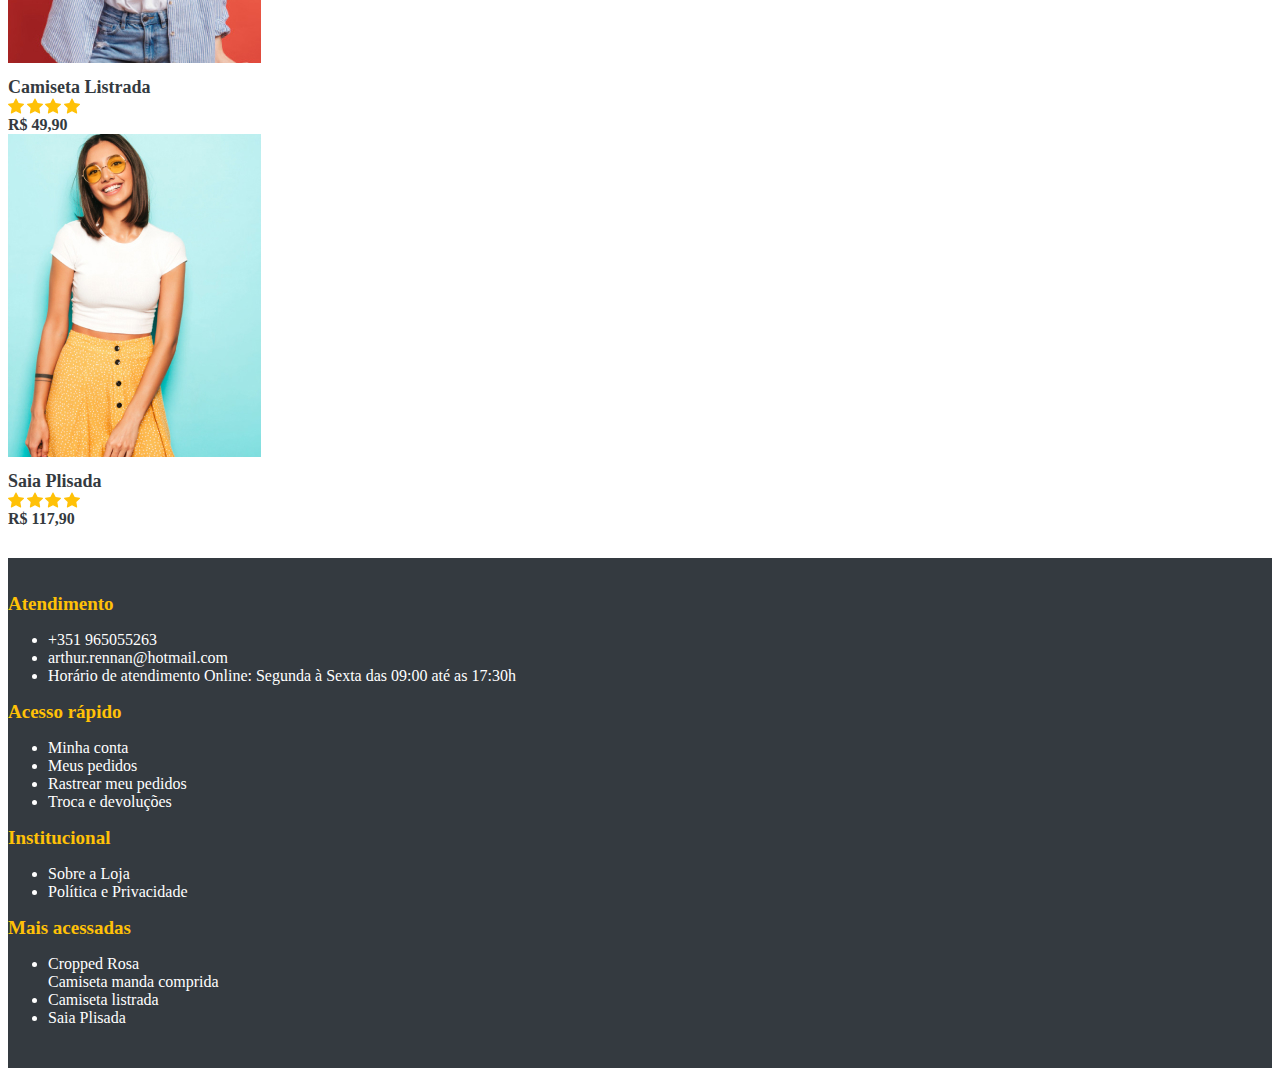
<file: shirts.html>
<!DOCTYPE html>
<html lang="pt-pt">
<head>
    <meta charset="UTF-8">
    <meta name="viewport" content="width=device-width, initial-scale=1.0">
    <link href="https://cdn.jsdelivr.net/npm/bootstrap@5.0.2/dist/css/bootstrap.min.css" rel="stylesheet" integrity="sha384-EVSTQN3/azprG1Anm3QDgpJLIm9Nao0Yz1ztcQTwFspd3yD65VohhpuuCOmLASjC" crossorigin="anonymous">
    <!-- Favicons-->
    <link rel="apple-touch-icon" sizes="57x57" href="./assets/images/favicons/apple-icon-57x57.png">
    <link rel="apple-touch-icon" sizes="60x60" href="./assets/images/favicons/apple-icon-60x60.png">
    <link rel="apple-touch-icon" sizes="72x72" href="./assets/images/favicons/apple-icon-72x72.png">
    <link rel="apple-touch-icon" sizes="76x76" href="./assets/images/favicons/apple-icon-76x76.png">
    <link rel="apple-touch-icon" sizes="114x114" href="./assets/images/favicons/apple-icon-114x114.png">
    <link rel="apple-touch-icon" sizes="120x120" href="./assets/images/favicons/apple-icon-120x120.png">
    <link rel="apple-touch-icon" sizes="144x144" href="./assets/images/favicons/apple-icon-144x144.png">
    <link rel="apple-touch-icon" sizes="152x152" href="./assets/images/favicons/apple-icon-152x152.png">
    <link rel="apple-touch-icon" sizes="180x180" href="./assets/images/favicons/apple-icon-180x180.png">
    <link rel="icon" type="image/png" sizes="192x192"  href="./assets/images/favicons/android-icon-192x192.png">
    <link rel="icon" type="image/png" sizes="32x32" href="./assets/images/favicons/favicon-32x32.png">
    <link rel="icon" type="image/png" sizes="96x96" href="./assets/images/favicons/favicon-96x96.png">
    <link rel="icon" type="image/png" sizes="16x16" href="./assets/images/favicons/favicon-16x16.png">
    <link rel="manifest" href="/manifest.json">
    <meta name="msapplication-TileColor" content="#ffc107">
    <meta name="msapplication-TileImage" content="./assets/images/favicons/ms-icon-144x144.png">
    <meta name="theme-color" content="#FFC107">
    <!-- End Favicons-->
    <link rel="stylesheet" href="./assets/css/style.css">
    <title>Loja Ecommerce</title>
</head>
<body>
    <!-- Header-->
    <header class="container-fluid">
        <!-- Container-->
        <section class="container">
            <!-- Row 1 (Header)-->
            <article class="row d-flex align-items-center">
                <a href="./" class="col-md-2 img-fluid d-flex justify-content-center">
                    <img src="./assets/images/logo.svg" alt="website-logo-moda-da-mulher">
                </a>
                <!-- Search Form-->
                <form action="#" class="col-md-7 d-flex align-items-center">
                    <input type="text" name="name" placeholder="Procurar roupas aqui">
                    <button class="d-flex align-items-center">
                        <svg xmlns="http://www.w3.org/2000/svg" width="16" height="16" fill="currentColor" class="bi bi-search" viewBox="0 0 16 16">
                            <path d="M11.742 10.344a6.5 6.5 0 1 0-1.397 1.398h-.001q.044.06.098.115l3.85 3.85a1 1 0 0 0 1.415-1.414l-3.85-3.85a1 1 0 0 0-.115-.1zM12 6.5a5.5 5.5 0 1 1-11 0 5.5 5.5 0 0 1 11 0"/>
                          </svg>
                    </button>
                </form>
                <!-- End Search Form-->
                <!-- Nav and Items -->
                <ul class="col-md-3 nav d-flex justify-content-around align-items-center">
                    <li class="nav-item">
                        <a href="#">
                            <svg xmlns="http://www.w3.org/2000/svg" width="16" height="16" fill="currentColor" class="bi bi-person-fill" viewBox="0 0 16 16">
                                <path d="M3 14s-1 0-1-1 1-4 6-4 6 3 6 4-1 1-1 1zm5-6a3 3 0 1 0 0-6 3 3 0 0 0 0 6"/>
                              </svg>

                            Entrar
                        </a>
                    </li>
                    <li class="nav-item">
                        <span class="notification d-flex align-items-center justify-content-center">3</span>
                        <a href="#">
                            <svg xmlns="http://www.w3.org/2000/svg" width="16" height="16" fill="currentColor" class="bi bi-cart-fill" viewBox="0 0 16 16">
                                <path d="M0 1.5A.5.5 0 0 1 .5 1H2a.5.5 0 0 1 .485.379L2.89 3H14.5a.5.5 0 0 1 .491.592l-1.5 8A.5.5 0 0 1 13 12H4a.5.5 0 0 1-.491-.408L2.01 3.607 1.61 2H.5a.5.5 0 0 1-.5-.5M5 12a2 2 0 1 0 0 4 2 2 0 0 0 0-4m7 0a2 2 0 1 0 0 4 2 2 0 0 0 0-4m-7 1a1 1 0 1 1 0 2 1 1 0 0 1 0-2m7 0a1 1 0 1 1 0 2 1 1 0 0 1 0-2"/>
                              </svg>

                            Carrinho
                        </a>
                    </li>

                </ul>
                <!-- End Nav and Items -->
            </article>
        </section>
        <!-- End Container-->
    </header>
    <!-- End Header-->
    <!-- Store Menu-->
    <nav class="container-fluid nav-products">
        <!-- Container Store Menu-->
        <section class="container">
            <!-- Menu-->
            <ul class="nav">
                <!-- Items-->
                <li class="col-xl-2 col-lg-3 col-md-12 nav-item d-flex align-items-center">
                    <svg xmlns="http://www.w3.org/2000/svg" width="16" height="16" fill="currentColor" class="bi bi-list" viewBox="0 0 16 16">
                        <path fill-rule="evenodd" d="M2.5 12a.5.5 0 0 1 .5-.5h10a.5.5 0 0 1 0 1H3a.5.5 0 0 1-.5-.5m0-4a.5.5 0 0 1 .5-.5h10a.5.5 0 0 1 0 1H3a.5.5 0 0 1-.5-.5m0-4a.5.5 0 0 1 .5-.5h10a.5.5 0 0 1 0 1H3a.5.5 0 0 1-.5-.5"/>
                      </svg>
                    Moda Feminina
                    <!-- Sub-Menu-->
                    <ul class="nav flex-column">
                        <li>
                            <a href="#">Lançamentos</a>
                        </li>
                        <li>
                            <a href="#">Plus size</a>
                        </li>
                        <li>
                            <a href="#">Moda Praia</a>
                        </li>
                        <li>
                            <a href="#">Acessórios</a>
                        </li>
                        <li>
                            <a href="#">Promoção</a>
                        </li>
                    </ul>
                </li>
                <li class="col-xl-2 col-lg-3 col-md-12 nav-item d-flex align-items-center">
                    <svg xmlns="http://www.w3.org/2000/svg" width="16" height="16" fill="currentColor" class="bi bi-list" viewBox="0 0 16 16">
                        <path fill-rule="evenodd" d="M2.5 12a.5.5 0 0 1 .5-.5h10a.5.5 0 0 1 0 1H3a.5.5 0 0 1-.5-.5m0-4a.5.5 0 0 1 .5-.5h10a.5.5 0 0 1 0 1H3a.5.5 0 0 1-.5-.5m0-4a.5.5 0 0 1 .5-.5h10a.5.5 0 0 1 0 1H3a.5.5 0 0 1-.5-.5"/>
                      </svg>
                    Calçados
                </li>
            </ul>
            <!-- End Menu-->
        </section>
        <!-- End Container Store Menu-->
    </nav>
    <!--End Store Menu-->
    <!-- Carousel-->
    <main>
        <!-- Products Container-->
        <section class="container products">
            <div aria-label="breadcrumb">
                <ol class="breadcrumb">
                  <li class="breadcrumb-item"><a href="./index.html">Home</a></li>
                  <li class="breadcrumb-item active" aria-current="page">Camisetas</li>
                </ol>
              </div>
            <!-- Title-->
            <h2>Veja todos os nosso produtos mais vendidos</h2>
            <p>
                Todos os meses disponibilizamos uma grande variedade de looks que são hits e queridinhos do momento através de lançamentos exclusivos de moda 
                Feminina. Também oferecemos anualmente quatro coleções que mostram as peças que são desejo em cada estação e como combiná-las para valorizar ainda 
                mais o estilo da mulher brasileira, super feminina e que preza pelo conforto. A diversidade das peças foi o jeito que a Quintess encontrou para retratar o perfil 
                vibrante, alegre e independente de nossas clientes com tamanhos que vão do PP ao XLG.
            </p>
            <!-- Products Row-->
            <article class="row">
                <!-- Products Listing-->
                <a href="#" class="products-container col-md-3">
                    <!-- Product Image-->
                    <img src="./assets/images/cropped-rosa.jpg" class="img-fluid" alt="pink-cropped">
                    <!-- Product Items-->
                    <article class="product-items">
                        <!-- Product Name-->
                        <h3>Cropped Rosa</h3>
                        <!-- Product Stars-->
                        <div class="product-stars">
                            <svg xmlns="http://www.w3.org/2000/svg" width="16" height="16" fill="currentColor" class="bi bi-star-fill" viewBox="0 0 16 16">
                                <path d="M3.612 15.443c-.386.198-.824-.149-.746-.592l.83-4.73L.173 6.765c-.329-.314-.158-.888.283-.95l4.898-.696L7.538.792c.197-.39.73-.39.927 0l2.184 4.327 4.898.696c.441.062.612.636.282.95l-3.522 3.356.83 4.73c.078.443-.36.79-.746.592L8 13.187l-4.389 2.256z"/>
                              </svg>
                              <svg xmlns="http://www.w3.org/2000/svg" width="16" height="16" fill="currentColor" class="bi bi-star-fill" viewBox="0 0 16 16">
                                <path d="M3.612 15.443c-.386.198-.824-.149-.746-.592l.83-4.73L.173 6.765c-.329-.314-.158-.888.283-.95l4.898-.696L7.538.792c.197-.39.73-.39.927 0l2.184 4.327 4.898.696c.441.062.612.636.282.95l-3.522 3.356.83 4.73c.078.443-.36.79-.746.592L8 13.187l-4.389 2.256z"/>
                              </svg>
                              <svg xmlns="http://www.w3.org/2000/svg" width="16" height="16" fill="currentColor" class="bi bi-star-fill" viewBox="0 0 16 16">
                                <path d="M3.612 15.443c-.386.198-.824-.149-.746-.592l.83-4.73L.173 6.765c-.329-.314-.158-.888.283-.95l4.898-.696L7.538.792c.197-.39.73-.39.927 0l2.184 4.327 4.898.696c.441.062.612.636.282.95l-3.522 3.356.83 4.73c.078.443-.36.79-.746.592L8 13.187l-4.389 2.256z"/>
                              </svg>
                        </div>
                        <!-- Product Price-->
                        <strong class="product-price">
                            R$ 59,90
                          </strong>
                    </article>
                </a>
                <a href="./product-1-test.html" class="products-container col-md-3">
                    <!-- Product Image-->
                    <img src="./assets/images/camiseta-manga-comprida.jpg" class="img-fluid" alt="long-sleeve shirt">
                    <!-- Product Items-->
                    <article class="product-items">
                        <!-- Product Name-->
                        <h3>Camiseta Manga Comprida</h3>
                        <!-- Product Stars-->
                        <div class="product-stars">
                            <svg xmlns="http://www.w3.org/2000/svg" width="16" height="16" fill="currentColor" class="bi bi-star-fill" viewBox="0 0 16 16">
                                <path d="M3.612 15.443c-.386.198-.824-.149-.746-.592l.83-4.73L.173 6.765c-.329-.314-.158-.888.283-.95l4.898-.696L7.538.792c.197-.39.73-.39.927 0l2.184 4.327 4.898.696c.441.062.612.636.282.95l-3.522 3.356.83 4.73c.078.443-.36.79-.746.592L8 13.187l-4.389 2.256z"/>
                              </svg>
                              <svg xmlns="http://www.w3.org/2000/svg" width="16" height="16" fill="currentColor" class="bi bi-star-fill" viewBox="0 0 16 16">
                                <path d="M3.612 15.443c-.386.198-.824-.149-.746-.592l.83-4.73L.173 6.765c-.329-.314-.158-.888.283-.95l4.898-.696L7.538.792c.197-.39.73-.39.927 0l2.184 4.327 4.898.696c.441.062.612.636.282.95l-3.522 3.356.83 4.73c.078.443-.36.79-.746.592L8 13.187l-4.389 2.256z"/>
                              </svg>
                              <svg xmlns="http://www.w3.org/2000/svg" width="16" height="16" fill="currentColor" class="bi bi-star-fill" viewBox="0 0 16 16">
                                <path d="M3.612 15.443c-.386.198-.824-.149-.746-.592l.83-4.73L.173 6.765c-.329-.314-.158-.888.283-.95l4.898-.696L7.538.792c.197-.39.73-.39.927 0l2.184 4.327 4.898.696c.441.062.612.636.282.95l-3.522 3.356.83 4.73c.078.443-.36.79-.746.592L8 13.187l-4.389 2.256z"/>
                              </svg>
                              <svg xmlns="http://www.w3.org/2000/svg" width="16" height="16" fill="currentColor" class="bi bi-star-fill" viewBox="0 0 16 16">
                                <path d="M3.612 15.443c-.386.198-.824-.149-.746-.592l.83-4.73L.173 6.765c-.329-.314-.158-.888.283-.95l4.898-.696L7.538.792c.197-.39.73-.39.927 0l2.184 4.327 4.898.696c.441.062.612.636.282.95l-3.522 3.356.83 4.73c.078.443-.36.79-.746.592L8 13.187l-4.389 2.256z"/>
                              </svg>
                        </div>
                        <!-- Product Price-->
                        <strong class="product-price">
                            R$ 79,90
                          </strong>
                    </article>
                </a>
                <a href="#" class="products-container col-md-3">
                    <!-- Product Image-->
                    <img src="./assets/images/camiseta-listrada.jpg" class="img-fluid" alt="striped shirt">
                    <!-- Product Items-->
                    <article class="product-items">
                        <!-- Product Name-->
                        <h3>Camiseta Listrada</h3>
                        <!-- Product Stars-->
                        <div class="product-stars">
                            <svg xmlns="http://www.w3.org/2000/svg" width="16" height="16" fill="currentColor" class="bi bi-star-fill" viewBox="0 0 16 16">
                                <path d="M3.612 15.443c-.386.198-.824-.149-.746-.592l.83-4.73L.173 6.765c-.329-.314-.158-.888.283-.95l4.898-.696L7.538.792c.197-.39.73-.39.927 0l2.184 4.327 4.898.696c.441.062.612.636.282.95l-3.522 3.356.83 4.73c.078.443-.36.79-.746.592L8 13.187l-4.389 2.256z"/>
                              </svg>
                              <svg xmlns="http://www.w3.org/2000/svg" width="16" height="16" fill="currentColor" class="bi bi-star-fill" viewBox="0 0 16 16">
                                <path d="M3.612 15.443c-.386.198-.824-.149-.746-.592l.83-4.73L.173 6.765c-.329-.314-.158-.888.283-.95l4.898-.696L7.538.792c.197-.39.73-.39.927 0l2.184 4.327 4.898.696c.441.062.612.636.282.95l-3.522 3.356.83 4.73c.078.443-.36.79-.746.592L8 13.187l-4.389 2.256z"/>
                              </svg>
                              <svg xmlns="http://www.w3.org/2000/svg" width="16" height="16" fill="currentColor" class="bi bi-star-fill" viewBox="0 0 16 16">
                                <path d="M3.612 15.443c-.386.198-.824-.149-.746-.592l.83-4.73L.173 6.765c-.329-.314-.158-.888.283-.95l4.898-.696L7.538.792c.197-.39.73-.39.927 0l2.184 4.327 4.898.696c.441.062.612.636.282.95l-3.522 3.356.83 4.73c.078.443-.36.79-.746.592L8 13.187l-4.389 2.256z"/>
                              </svg>
                              <svg xmlns="http://www.w3.org/2000/svg" width="16" height="16" fill="currentColor" class="bi bi-star-fill" viewBox="0 0 16 16">
                                <path d="M3.612 15.443c-.386.198-.824-.149-.746-.592l.83-4.73L.173 6.765c-.329-.314-.158-.888.283-.95l4.898-.696L7.538.792c.197-.39.73-.39.927 0l2.184 4.327 4.898.696c.441.062.612.636.282.95l-3.522 3.356.83 4.73c.078.443-.36.79-.746.592L8 13.187l-4.389 2.256z"/>
                              </svg>
                        </div>
                        <!-- Product Price-->
                        <strong class="product-price">
                            R$ 49,90
                          </strong>
                    </article>
                </a>
                <a href="#" class="products-container col-md-3">
                    <!-- Product Image-->
                    <img src="./assets/images/saia-plisada.jpg" class="img-fluid" alt="pleated skirt">
                    <!-- Product Items-->
                    <article class="product-items">
                        <!-- Product Name-->
                        <h3>Saia Plisada</h3>
                        <!-- Product Stars-->
                        <div class="product-stars">
                            <svg xmlns="http://www.w3.org/2000/svg" width="16" height="16" fill="currentColor" class="bi bi-star-fill" viewBox="0 0 16 16">
                                <path d="M3.612 15.443c-.386.198-.824-.149-.746-.592l.83-4.73L.173 6.765c-.329-.314-.158-.888.283-.95l4.898-.696L7.538.792c.197-.39.73-.39.927 0l2.184 4.327 4.898.696c.441.062.612.636.282.95l-3.522 3.356.83 4.73c.078.443-.36.79-.746.592L8 13.187l-4.389 2.256z"/>
                              </svg>
                              <svg xmlns="http://www.w3.org/2000/svg" width="16" height="16" fill="currentColor" class="bi bi-star-fill" viewBox="0 0 16 16">
                                <path d="M3.612 15.443c-.386.198-.824-.149-.746-.592l.83-4.73L.173 6.765c-.329-.314-.158-.888.283-.95l4.898-.696L7.538.792c.197-.39.73-.39.927 0l2.184 4.327 4.898.696c.441.062.612.636.282.95l-3.522 3.356.83 4.73c.078.443-.36.79-.746.592L8 13.187l-4.389 2.256z"/>
                              </svg>
                              <svg xmlns="http://www.w3.org/2000/svg" width="16" height="16" fill="currentColor" class="bi bi-star-fill" viewBox="0 0 16 16">
                                <path d="M3.612 15.443c-.386.198-.824-.149-.746-.592l.83-4.73L.173 6.765c-.329-.314-.158-.888.283-.95l4.898-.696L7.538.792c.197-.39.73-.39.927 0l2.184 4.327 4.898.696c.441.062.612.636.282.95l-3.522 3.356.83 4.73c.078.443-.36.79-.746.592L8 13.187l-4.389 2.256z"/>
                              </svg>
                              <svg xmlns="http://www.w3.org/2000/svg" width="16" height="16" fill="currentColor" class="bi bi-star-fill" viewBox="0 0 16 16">
                                <path d="M3.612 15.443c-.386.198-.824-.149-.746-.592l.83-4.73L.173 6.765c-.329-.314-.158-.888.283-.95l4.898-.696L7.538.792c.197-.39.73-.39.927 0l2.184 4.327 4.898.696c.441.062.612.636.282.95l-3.522 3.356.83 4.73c.078.443-.36.79-.746.592L8 13.187l-4.389 2.256z"/>
                              </svg>
                        </div>
                        <!-- Product Price-->
                        <strong class="product-price">
                            R$ 117,90
                          </strong>
                    </article>
                </a>
                <a href="#" class="products-container col-md-3">
                    <!-- Product Image-->
                    <img src="./assets/images/cropped-rosa.jpg" class="img-fluid" alt="pink-cropped">
                    <!-- Product Items-->
                    <article class="product-items">
                        <!-- Product Name-->
                        <h3>Cropped Rosa</h3>
                        <!-- Product Stars-->
                        <div class="product-stars">
                            <svg xmlns="http://www.w3.org/2000/svg" width="16" height="16" fill="currentColor" class="bi bi-star-fill" viewBox="0 0 16 16">
                                <path d="M3.612 15.443c-.386.198-.824-.149-.746-.592l.83-4.73L.173 6.765c-.329-.314-.158-.888.283-.95l4.898-.696L7.538.792c.197-.39.73-.39.927 0l2.184 4.327 4.898.696c.441.062.612.636.282.95l-3.522 3.356.83 4.73c.078.443-.36.79-.746.592L8 13.187l-4.389 2.256z"/>
                              </svg>
                              <svg xmlns="http://www.w3.org/2000/svg" width="16" height="16" fill="currentColor" class="bi bi-star-fill" viewBox="0 0 16 16">
                                <path d="M3.612 15.443c-.386.198-.824-.149-.746-.592l.83-4.73L.173 6.765c-.329-.314-.158-.888.283-.95l4.898-.696L7.538.792c.197-.39.73-.39.927 0l2.184 4.327 4.898.696c.441.062.612.636.282.95l-3.522 3.356.83 4.73c.078.443-.36.79-.746.592L8 13.187l-4.389 2.256z"/>
                              </svg>
                              <svg xmlns="http://www.w3.org/2000/svg" width="16" height="16" fill="currentColor" class="bi bi-star-fill" viewBox="0 0 16 16">
                                <path d="M3.612 15.443c-.386.198-.824-.149-.746-.592l.83-4.73L.173 6.765c-.329-.314-.158-.888.283-.95l4.898-.696L7.538.792c.197-.39.73-.39.927 0l2.184 4.327 4.898.696c.441.062.612.636.282.95l-3.522 3.356.83 4.73c.078.443-.36.79-.746.592L8 13.187l-4.389 2.256z"/>
                              </svg>
                        </div>
                        <!-- Product Price-->
                        <strong class="product-price">
                            R$ 59,90
                          </strong>
                    </article>
                </a>
                <a href="#" class="products-container col-md-3">
                    <!-- Product Image-->
                    <img src="./assets/images/camiseta-manga-comprida.jpg" class="img-fluid" alt="long-sleeve shirt">
                    <!-- Product Items-->
                    <article class="product-items">
                        <!-- Product Name-->
                        <h3>Camiseta Manga Comprida</h3>
                        <!-- Product Stars-->
                        <div class="product-stars">
                            <svg xmlns="http://www.w3.org/2000/svg" width="16" height="16" fill="currentColor" class="bi bi-star-fill" viewBox="0 0 16 16">
                                <path d="M3.612 15.443c-.386.198-.824-.149-.746-.592l.83-4.73L.173 6.765c-.329-.314-.158-.888.283-.95l4.898-.696L7.538.792c.197-.39.73-.39.927 0l2.184 4.327 4.898.696c.441.062.612.636.282.95l-3.522 3.356.83 4.73c.078.443-.36.79-.746.592L8 13.187l-4.389 2.256z"/>
                              </svg>
                              <svg xmlns="http://www.w3.org/2000/svg" width="16" height="16" fill="currentColor" class="bi bi-star-fill" viewBox="0 0 16 16">
                                <path d="M3.612 15.443c-.386.198-.824-.149-.746-.592l.83-4.73L.173 6.765c-.329-.314-.158-.888.283-.95l4.898-.696L7.538.792c.197-.39.73-.39.927 0l2.184 4.327 4.898.696c.441.062.612.636.282.95l-3.522 3.356.83 4.73c.078.443-.36.79-.746.592L8 13.187l-4.389 2.256z"/>
                              </svg>
                              <svg xmlns="http://www.w3.org/2000/svg" width="16" height="16" fill="currentColor" class="bi bi-star-fill" viewBox="0 0 16 16">
                                <path d="M3.612 15.443c-.386.198-.824-.149-.746-.592l.83-4.73L.173 6.765c-.329-.314-.158-.888.283-.95l4.898-.696L7.538.792c.197-.39.73-.39.927 0l2.184 4.327 4.898.696c.441.062.612.636.282.95l-3.522 3.356.83 4.73c.078.443-.36.79-.746.592L8 13.187l-4.389 2.256z"/>
                              </svg>
                              <svg xmlns="http://www.w3.org/2000/svg" width="16" height="16" fill="currentColor" class="bi bi-star-fill" viewBox="0 0 16 16">
                                <path d="M3.612 15.443c-.386.198-.824-.149-.746-.592l.83-4.73L.173 6.765c-.329-.314-.158-.888.283-.95l4.898-.696L7.538.792c.197-.39.73-.39.927 0l2.184 4.327 4.898.696c.441.062.612.636.282.95l-3.522 3.356.83 4.73c.078.443-.36.79-.746.592L8 13.187l-4.389 2.256z"/>
                              </svg>
                        </div>
                        <!-- Product Price-->
                        <strong class="product-price">
                            R$ 79,90
                          </strong>
                    </article>
                </a>
                <a href="#" class="products-container col-md-3">
                    <!-- Product Image-->
                    <img src="./assets/images/camiseta-listrada.jpg" class="img-fluid" alt="striped shirt">
                    <!-- Product Items-->
                    <article class="product-items">
                        <!-- Product Name-->
                        <h3>Camiseta Listrada</h3>
                        <!-- Product Stars-->
                        <div class="product-stars">
                            <svg xmlns="http://www.w3.org/2000/svg" width="16" height="16" fill="currentColor" class="bi bi-star-fill" viewBox="0 0 16 16">
                                <path d="M3.612 15.443c-.386.198-.824-.149-.746-.592l.83-4.73L.173 6.765c-.329-.314-.158-.888.283-.95l4.898-.696L7.538.792c.197-.39.73-.39.927 0l2.184 4.327 4.898.696c.441.062.612.636.282.95l-3.522 3.356.83 4.73c.078.443-.36.79-.746.592L8 13.187l-4.389 2.256z"/>
                              </svg>
                              <svg xmlns="http://www.w3.org/2000/svg" width="16" height="16" fill="currentColor" class="bi bi-star-fill" viewBox="0 0 16 16">
                                <path d="M3.612 15.443c-.386.198-.824-.149-.746-.592l.83-4.73L.173 6.765c-.329-.314-.158-.888.283-.95l4.898-.696L7.538.792c.197-.39.73-.39.927 0l2.184 4.327 4.898.696c.441.062.612.636.282.95l-3.522 3.356.83 4.73c.078.443-.36.79-.746.592L8 13.187l-4.389 2.256z"/>
                              </svg>
                              <svg xmlns="http://www.w3.org/2000/svg" width="16" height="16" fill="currentColor" class="bi bi-star-fill" viewBox="0 0 16 16">
                                <path d="M3.612 15.443c-.386.198-.824-.149-.746-.592l.83-4.73L.173 6.765c-.329-.314-.158-.888.283-.95l4.898-.696L7.538.792c.197-.39.73-.39.927 0l2.184 4.327 4.898.696c.441.062.612.636.282.95l-3.522 3.356.83 4.73c.078.443-.36.79-.746.592L8 13.187l-4.389 2.256z"/>
                              </svg>
                              <svg xmlns="http://www.w3.org/2000/svg" width="16" height="16" fill="currentColor" class="bi bi-star-fill" viewBox="0 0 16 16">
                                <path d="M3.612 15.443c-.386.198-.824-.149-.746-.592l.83-4.73L.173 6.765c-.329-.314-.158-.888.283-.95l4.898-.696L7.538.792c.197-.39.73-.39.927 0l2.184 4.327 4.898.696c.441.062.612.636.282.95l-3.522 3.356.83 4.73c.078.443-.36.79-.746.592L8 13.187l-4.389 2.256z"/>
                              </svg>
                        </div>
                        <!-- Product Price-->
                        <strong class="product-price">
                            R$ 49,90
                          </strong>
                    </article>
                </a>
                <a href="#" class="products-container col-md-3">
                    <!-- Product Image-->
                    <img src="./assets/images/saia-plisada.jpg" class="img-fluid" alt="pleated skirt">
                    <!-- Product Items-->
                    <article class="product-items">
                        <!-- Product Name-->
                        <h3>Saia Plisada</h3>
                        <!-- Product Stars-->
                        <div class="product-stars">
                            <svg xmlns="http://www.w3.org/2000/svg" width="16" height="16" fill="currentColor" class="bi bi-star-fill" viewBox="0 0 16 16">
                                <path d="M3.612 15.443c-.386.198-.824-.149-.746-.592l.83-4.73L.173 6.765c-.329-.314-.158-.888.283-.95l4.898-.696L7.538.792c.197-.39.73-.39.927 0l2.184 4.327 4.898.696c.441.062.612.636.282.95l-3.522 3.356.83 4.73c.078.443-.36.79-.746.592L8 13.187l-4.389 2.256z"/>
                              </svg>
                              <svg xmlns="http://www.w3.org/2000/svg" width="16" height="16" fill="currentColor" class="bi bi-star-fill" viewBox="0 0 16 16">
                                <path d="M3.612 15.443c-.386.198-.824-.149-.746-.592l.83-4.73L.173 6.765c-.329-.314-.158-.888.283-.95l4.898-.696L7.538.792c.197-.39.73-.39.927 0l2.184 4.327 4.898.696c.441.062.612.636.282.95l-3.522 3.356.83 4.73c.078.443-.36.79-.746.592L8 13.187l-4.389 2.256z"/>
                              </svg>
                              <svg xmlns="http://www.w3.org/2000/svg" width="16" height="16" fill="currentColor" class="bi bi-star-fill" viewBox="0 0 16 16">
                                <path d="M3.612 15.443c-.386.198-.824-.149-.746-.592l.83-4.73L.173 6.765c-.329-.314-.158-.888.283-.95l4.898-.696L7.538.792c.197-.39.73-.39.927 0l2.184 4.327 4.898.696c.441.062.612.636.282.95l-3.522 3.356.83 4.73c.078.443-.36.79-.746.592L8 13.187l-4.389 2.256z"/>
                              </svg>
                              <svg xmlns="http://www.w3.org/2000/svg" width="16" height="16" fill="currentColor" class="bi bi-star-fill" viewBox="0 0 16 16">
                                <path d="M3.612 15.443c-.386.198-.824-.149-.746-.592l.83-4.73L.173 6.765c-.329-.314-.158-.888.283-.95l4.898-.696L7.538.792c.197-.39.73-.39.927 0l2.184 4.327 4.898.696c.441.062.612.636.282.95l-3.522 3.356.83 4.73c.078.443-.36.79-.746.592L8 13.187l-4.389 2.256z"/>
                              </svg>
                        </div>
                        <!-- Product Price-->
                        <strong class="product-price">
                            R$ 117,90
                          </strong>
                    </article>
                </a>
                <a href="#" class="products-container col-md-3">
                    <!-- Product Image-->
                    <img src="./assets/images/cropped-rosa.jpg" class="img-fluid" alt="pink-cropped">
                    <!-- Product Items-->
                    <article class="product-items">
                        <!-- Product Name-->
                        <h3>Cropped Rosa</h3>
                        <!-- Product Stars-->
                        <div class="product-stars">
                            <svg xmlns="http://www.w3.org/2000/svg" width="16" height="16" fill="currentColor" class="bi bi-star-fill" viewBox="0 0 16 16">
                                <path d="M3.612 15.443c-.386.198-.824-.149-.746-.592l.83-4.73L.173 6.765c-.329-.314-.158-.888.283-.95l4.898-.696L7.538.792c.197-.39.73-.39.927 0l2.184 4.327 4.898.696c.441.062.612.636.282.95l-3.522 3.356.83 4.73c.078.443-.36.79-.746.592L8 13.187l-4.389 2.256z"/>
                              </svg>
                              <svg xmlns="http://www.w3.org/2000/svg" width="16" height="16" fill="currentColor" class="bi bi-star-fill" viewBox="0 0 16 16">
                                <path d="M3.612 15.443c-.386.198-.824-.149-.746-.592l.83-4.73L.173 6.765c-.329-.314-.158-.888.283-.95l4.898-.696L7.538.792c.197-.39.73-.39.927 0l2.184 4.327 4.898.696c.441.062.612.636.282.95l-3.522 3.356.83 4.73c.078.443-.36.79-.746.592L8 13.187l-4.389 2.256z"/>
                              </svg>
                              <svg xmlns="http://www.w3.org/2000/svg" width="16" height="16" fill="currentColor" class="bi bi-star-fill" viewBox="0 0 16 16">
                                <path d="M3.612 15.443c-.386.198-.824-.149-.746-.592l.83-4.73L.173 6.765c-.329-.314-.158-.888.283-.95l4.898-.696L7.538.792c.197-.39.73-.39.927 0l2.184 4.327 4.898.696c.441.062.612.636.282.95l-3.522 3.356.83 4.73c.078.443-.36.79-.746.592L8 13.187l-4.389 2.256z"/>
                              </svg>
                        </div>
                        <!-- Product Price-->
                        <strong class="product-price">
                            R$ 59,90
                          </strong>
                    </article>
                </a>
                <a href="#" class="products-container col-md-3">
                    <!-- Product Image-->
                    <img src="./assets/images/camiseta-manga-comprida.jpg" class="img-fluid" alt="long-sleeve shirt">
                    <!-- Product Items-->
                    <article class="product-items">
                        <!-- Product Name-->
                        <h3>Camiseta Manga Comprida</h3>
                        <!-- Product Stars-->
                        <div class="product-stars">
                            <svg xmlns="http://www.w3.org/2000/svg" width="16" height="16" fill="currentColor" class="bi bi-star-fill" viewBox="0 0 16 16">
                                <path d="M3.612 15.443c-.386.198-.824-.149-.746-.592l.83-4.73L.173 6.765c-.329-.314-.158-.888.283-.95l4.898-.696L7.538.792c.197-.39.73-.39.927 0l2.184 4.327 4.898.696c.441.062.612.636.282.95l-3.522 3.356.83 4.73c.078.443-.36.79-.746.592L8 13.187l-4.389 2.256z"/>
                              </svg>
                              <svg xmlns="http://www.w3.org/2000/svg" width="16" height="16" fill="currentColor" class="bi bi-star-fill" viewBox="0 0 16 16">
                                <path d="M3.612 15.443c-.386.198-.824-.149-.746-.592l.83-4.73L.173 6.765c-.329-.314-.158-.888.283-.95l4.898-.696L7.538.792c.197-.39.73-.39.927 0l2.184 4.327 4.898.696c.441.062.612.636.282.95l-3.522 3.356.83 4.73c.078.443-.36.79-.746.592L8 13.187l-4.389 2.256z"/>
                              </svg>
                              <svg xmlns="http://www.w3.org/2000/svg" width="16" height="16" fill="currentColor" class="bi bi-star-fill" viewBox="0 0 16 16">
                                <path d="M3.612 15.443c-.386.198-.824-.149-.746-.592l.83-4.73L.173 6.765c-.329-.314-.158-.888.283-.95l4.898-.696L7.538.792c.197-.39.73-.39.927 0l2.184 4.327 4.898.696c.441.062.612.636.282.95l-3.522 3.356.83 4.73c.078.443-.36.79-.746.592L8 13.187l-4.389 2.256z"/>
                              </svg>
                              <svg xmlns="http://www.w3.org/2000/svg" width="16" height="16" fill="currentColor" class="bi bi-star-fill" viewBox="0 0 16 16">
                                <path d="M3.612 15.443c-.386.198-.824-.149-.746-.592l.83-4.73L.173 6.765c-.329-.314-.158-.888.283-.95l4.898-.696L7.538.792c.197-.39.73-.39.927 0l2.184 4.327 4.898.696c.441.062.612.636.282.95l-3.522 3.356.83 4.73c.078.443-.36.79-.746.592L8 13.187l-4.389 2.256z"/>
                              </svg>
                        </div>
                        <!-- Product Price-->
                        <strong class="product-price">
                            R$ 79,90
                          </strong>
                    </article>
                </a>
                <a href="#" class="products-container col-md-3">
                    <!-- Product Image-->
                    <img src="./assets/images/camiseta-listrada.jpg" class="img-fluid" alt="striped shirt">
                    <!-- Product Items-->
                    <article class="product-items">
                        <!-- Product Name-->
                        <h3>Camiseta Listrada</h3>
                        <!-- Product Stars-->
                        <div class="product-stars">
                            <svg xmlns="http://www.w3.org/2000/svg" width="16" height="16" fill="currentColor" class="bi bi-star-fill" viewBox="0 0 16 16">
                                <path d="M3.612 15.443c-.386.198-.824-.149-.746-.592l.83-4.73L.173 6.765c-.329-.314-.158-.888.283-.95l4.898-.696L7.538.792c.197-.39.73-.39.927 0l2.184 4.327 4.898.696c.441.062.612.636.282.95l-3.522 3.356.83 4.73c.078.443-.36.79-.746.592L8 13.187l-4.389 2.256z"/>
                              </svg>
                              <svg xmlns="http://www.w3.org/2000/svg" width="16" height="16" fill="currentColor" class="bi bi-star-fill" viewBox="0 0 16 16">
                                <path d="M3.612 15.443c-.386.198-.824-.149-.746-.592l.83-4.73L.173 6.765c-.329-.314-.158-.888.283-.95l4.898-.696L7.538.792c.197-.39.73-.39.927 0l2.184 4.327 4.898.696c.441.062.612.636.282.95l-3.522 3.356.83 4.73c.078.443-.36.79-.746.592L8 13.187l-4.389 2.256z"/>
                              </svg>
                              <svg xmlns="http://www.w3.org/2000/svg" width="16" height="16" fill="currentColor" class="bi bi-star-fill" viewBox="0 0 16 16">
                                <path d="M3.612 15.443c-.386.198-.824-.149-.746-.592l.83-4.73L.173 6.765c-.329-.314-.158-.888.283-.95l4.898-.696L7.538.792c.197-.39.73-.39.927 0l2.184 4.327 4.898.696c.441.062.612.636.282.95l-3.522 3.356.83 4.73c.078.443-.36.79-.746.592L8 13.187l-4.389 2.256z"/>
                              </svg>
                              <svg xmlns="http://www.w3.org/2000/svg" width="16" height="16" fill="currentColor" class="bi bi-star-fill" viewBox="0 0 16 16">
                                <path d="M3.612 15.443c-.386.198-.824-.149-.746-.592l.83-4.73L.173 6.765c-.329-.314-.158-.888.283-.95l4.898-.696L7.538.792c.197-.39.73-.39.927 0l2.184 4.327 4.898.696c.441.062.612.636.282.95l-3.522 3.356.83 4.73c.078.443-.36.79-.746.592L8 13.187l-4.389 2.256z"/>
                              </svg>
                        </div>
                        <!-- Product Price-->
                        <strong class="product-price">
                            R$ 49,90
                          </strong>
                    </article>
                </a>
                <a href="#" class="products-container col-md-3">
                    <!-- Product Image-->
                    <img src="./assets/images/saia-plisada.jpg" class="img-fluid" alt="pleated skirt">
                    <!-- Product Items-->
                    <article class="product-items">
                        <!-- Product Name-->
                        <h3>Saia Plisada</h3>
                        <!-- Product Stars-->
                        <div class="product-stars">
                            <svg xmlns="http://www.w3.org/2000/svg" width="16" height="16" fill="currentColor" class="bi bi-star-fill" viewBox="0 0 16 16">
                                <path d="M3.612 15.443c-.386.198-.824-.149-.746-.592l.83-4.73L.173 6.765c-.329-.314-.158-.888.283-.95l4.898-.696L7.538.792c.197-.39.73-.39.927 0l2.184 4.327 4.898.696c.441.062.612.636.282.95l-3.522 3.356.83 4.73c.078.443-.36.79-.746.592L8 13.187l-4.389 2.256z"/>
                              </svg>
                              <svg xmlns="http://www.w3.org/2000/svg" width="16" height="16" fill="currentColor" class="bi bi-star-fill" viewBox="0 0 16 16">
                                <path d="M3.612 15.443c-.386.198-.824-.149-.746-.592l.83-4.73L.173 6.765c-.329-.314-.158-.888.283-.95l4.898-.696L7.538.792c.197-.39.73-.39.927 0l2.184 4.327 4.898.696c.441.062.612.636.282.95l-3.522 3.356.83 4.73c.078.443-.36.79-.746.592L8 13.187l-4.389 2.256z"/>
                              </svg>
                              <svg xmlns="http://www.w3.org/2000/svg" width="16" height="16" fill="currentColor" class="bi bi-star-fill" viewBox="0 0 16 16">
                                <path d="M3.612 15.443c-.386.198-.824-.149-.746-.592l.83-4.73L.173 6.765c-.329-.314-.158-.888.283-.95l4.898-.696L7.538.792c.197-.39.73-.39.927 0l2.184 4.327 4.898.696c.441.062.612.636.282.95l-3.522 3.356.83 4.73c.078.443-.36.79-.746.592L8 13.187l-4.389 2.256z"/>
                              </svg>
                              <svg xmlns="http://www.w3.org/2000/svg" width="16" height="16" fill="currentColor" class="bi bi-star-fill" viewBox="0 0 16 16">
                                <path d="M3.612 15.443c-.386.198-.824-.149-.746-.592l.83-4.73L.173 6.765c-.329-.314-.158-.888.283-.95l4.898-.696L7.538.792c.197-.39.73-.39.927 0l2.184 4.327 4.898.696c.441.062.612.636.282.95l-3.522 3.356.83 4.73c.078.443-.36.79-.746.592L8 13.187l-4.389 2.256z"/>
                              </svg>
                        </div>
                        <!-- Product Price-->
                        <strong class="product-price">
                            R$ 117,90
                          </strong>
                    </article>
                </a>
            </article>
            <!-- End Products Row-->
        </section>
        <!-- End Products Container-->
    </main>
    <footer class="container-fluid">
        <section class="container">
            <section class="row">
                <!-- First Footer row-->
                <article class="col-md-4">
                    <h4>
                        Atendimento
                    </h4>
                    <!-- Links-->
                    <ul class="nav flex-column">
                        <li class="nav-item">
                            <a href="tel:+351965055263">+351 965055263</a>
                        </li>
                        <li class="nav-item">
                            <a href="mailto:arthur.rennan@hotmail.com">arthur.rennan@hotmail.com</a>
                        </li>
                        <li class="nav-item">
                            Horário de atendimento Online: Segunda à Sexta das 09:00 até as 17:30h
                        </li>
                    </ul>
                </article>
                <article class="col-md-3">
                    <h4>
                        Acesso rápido
                    </h4>
                    <!-- Links-->
                    <ul class="nav flex-column">
                        <li class="nav-item">
                            <a href="#">Minha conta</a>
                        </li>
                        <li class="nav-item">
                            <a href="#">Meus pedidos</a>
                        </li>
                        <li class="nav-item">
                            <a href="#">Rastrear meu pedidos</a>
                        </li>
                        <li class="nav-item">
                            <a href="#">Troca e devoluções</a>
                        </li>
                    </ul>
                </article>
                <article class="col-md-3">
                    <h4>
                        Institucional
                    </h4>
                    <!-- Links-->
                    <ul class="nav flex-column">
                        <li class="nav-item">
                            <a href="#">Sobre a Loja</a>
                        </li>
                        <li class="nav-item">
                            <a href="#">Política e Privacidade</a>
                        </li>
                    </ul>
                </article>
                <article class="col-md-2">
                    <h4>
                        Mais acessadas
                    </h4>
                    <!-- Links-->
                    <ul class="nav flex-column">
                        <li class="nav-item">
                            <a href="#">Cropped Rosa</a>
                        </li>
                        <li class="nav-item ellipsis">
                            <a href="#">Camiseta manda comprida</a>
                        </li>
                        <li class="nav-item">
                            <a href="#">Camiseta listrada</a>
                        </li>
                        <li class="nav-item">
                            <a href="#">Saia Plisada</a>
                        </li>
                    </ul>
                </article>
            </section>
        </section>

    </footer>

    <script src="https://cdn.jsdelivr.net/npm/bootstrap@5.0.2/dist/js/bootstrap.bundle.min.js" integrity="sha384-MrcW6ZMFYlzcLA8Nl+NtUVF0sA7MsXsP1UyJoMp4YLEuNSfAP+JcXn/tWtIaxVXM" crossorigin="anonymous"></script>
</body>
</html>
</file>
<file: assets/css/style.css>
@import url("https://fonts.googleapis.com/css2?family=Roboto:wght@300;500;900&display=swap");
header {
  background: #FFC107;
  padding: 25px;
}
header form input[type=text] {
  background: #fff;
  width: 100%;
  border-radius: 100px;
  border: none;
  padding: 10px 20px;
}
header form button {
  background: none;
  border: none;
  position: relative;
  right: 40px;
}
header ul li {
  position: relative;
}
header ul li .notification {
  color: #fff;
  position: absolute;
  top: -10px;
  left: 5px;
  background: #FF0F9A;
  font-size: 10px;
  width: 15px;
  height: 15px;
  border-radius: 100%;
}
header ul li a {
  font-size: 16px;
  font-weight: bold;
  color: #343A40;
  color: #343A40;
}
header ul li a svg {
  width: 23px;
  height: 23px;
}
header ul li a:hover {
  color: initial;
}

nav {
  background: #343A40;
  color: #fff;
}
nav a {
  color: #fff;
}
nav ul.nav li {
  position: relative;
  padding: 10px;
}
nav ul.nav li svg {
  margin-right: 10px;
  width: 23px;
  height: 23px;
}
nav ul.nav li ul.nav {
  display: none;
  position: absolute;
  z-index: 999;
  top: 44px;
  left: 0;
  background: #343A40;
  border-top: solid #FFC107 10px;
  width: 100%;
}
nav ul.nav li ul.nav li {
  padding: 10px 25px;
}
nav ul.nav li:hover {
  background: #1d2124;
}
nav ul.nav li:hover ul.nav {
  display: block;
  color: #fff;
}

.static-promotional-banners {
  margin-top: 30px;
}
.static-promotional-banners .static-promotional-banners-3x {
  background-color: #FF0F9A;
  background-image: url("../images/parcele-em-12x.jpg");
}
.static-promotional-banners .static-promotional-banners-delivery {
  background-color: #b343c3;
  background-image: url("../images/entrega-para-todo-brasil.jpg");
}
.static-promotional-banners .static-promotional-banners-3x, .static-promotional-banners .static-promotional-banners-delivery {
  background-size: cover;
  color: #fff;
  height: 105px;
  padding: 20px 60px;
}
.static-promotional-banners .static-promotional-banners-3x svg, .static-promotional-banners .static-promotional-banners-3x p, .static-promotional-banners .static-promotional-banners-delivery svg, .static-promotional-banners .static-promotional-banners-delivery p {
  margin: 0;
  padding: 0;
}
.static-promotional-banners .static-promotional-banners-3x svg, .static-promotional-banners .static-promotional-banners-delivery svg {
  height: 60px;
  width: 60px;
}
.static-promotional-banners .static-promotional-banners-3x p, .static-promotional-banners .static-promotional-banners-delivery p {
  font-weight: lighter;
  font-size: 23px;
  line-height: 110%;
  margin-left: 20px;
}
.static-promotional-banners .static-promotional-banners-3x p strong, .static-promotional-banners .static-promotional-banners-delivery p strong {
  font-weight: bold;
}

.products {
  margin: 30px auto;
}
.products .products-container {
  margin: 30px 0;
}
.products .products-container .product-items {
  color: #343A40;
}
.products .products-container .product-items h3 {
  font-size: 18px;
  margin: 10px 0 0 0;
}
.products .products-container .product-items .product-stars {
  font-size: 10px;
}
.products .products-container .product-items .product-stars svg {
  fill: #FFC107;
}
.products .products-container .product-items .product-price {
  font-size: 16px;
}

footer {
  background: #343A40;
  padding: 25px 0;
  color: #fff;
}
footer h4 {
  color: #FFC107;
  font-size: 19px;
}
footer a {
  color: #fff;
}
footer a:hover {
  color: #fff;
}
footer ul li.ellipsis {
  width: 100%;
  overflow: hidden;
  text-overflow: ellipsis;
  white-space: nowrap;
}

@media (max-width: 375px) {
  .static-promotional-banners .static-promotional-banners-3x p,
  .static-promotional-banners .static-promotional-banners-delivery p {
    font-size: 14px;
  }
}
@media (max-width: 767px) {
  header form {
    margin: 20px 0;
    padding-top: 15px;
  }
  #promotional-banners {
    display: none;
  }
  .products .products-container img {
    width: 100%;
  }
}
@media (max-width: 991px) {
  header ul li {
    margin: 7px 0;
  }
}
.products-cart figure {
  margin: 0;
}
.products-cart .products-cart-content h1 {
  margin: 0;
  font-size: 32px;
}
.products-cart .products-cart-content p {
  font-size: 18px;
}
.products-cart .products-cart-price .product-stars svg {
  fill: #FFC107;
}
.products-cart .products-cart-price strong {
  font-size: 40px;
}
.products-cart .products-cart-price form {
  font-weight: 100;
}
.products-cart .products-cart-price form label {
  margin: 0;
}
.products-cart .products-cart-price form button {
  margin-top: 10px;
}
.products-cart .products-cart-price form, .products-cart .products-cart-price .product-stars svg, .products-cart .products-cart-price strong span {
  font-size: 16px;
}

.breadcrumb {
  background: #fff;
  margin: 40px 0;
  padding: 0;
}
.breadcrumb a {
  color: #FF0F9A;
}

body {
  color: #343A40;
}

a {
  text-decoration: none !important;
}

h2 {
  font-size: 26px;
}

h1, h3, h4, h5, h2 {
  font-weight: bold;
  margin: 10px 0;
}

/*# sourceMappingURL=style.css.map */
</file>
